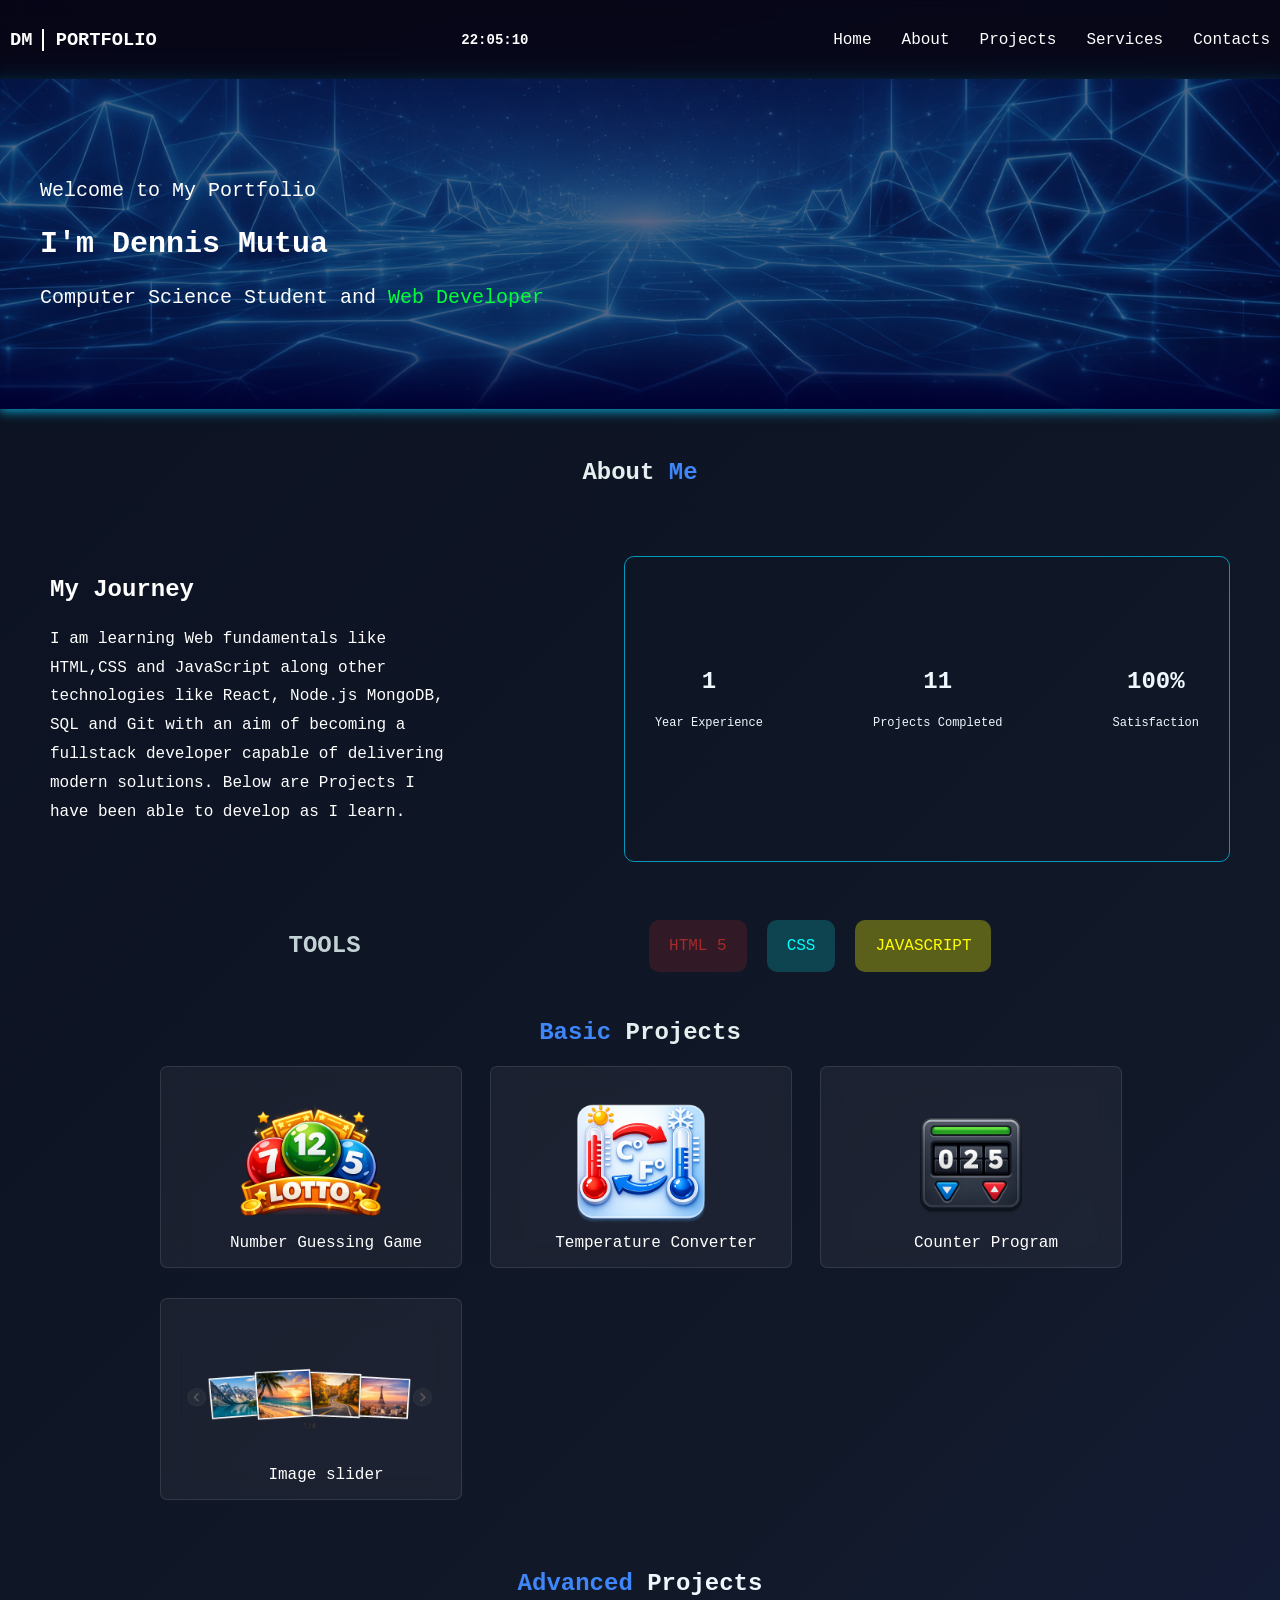
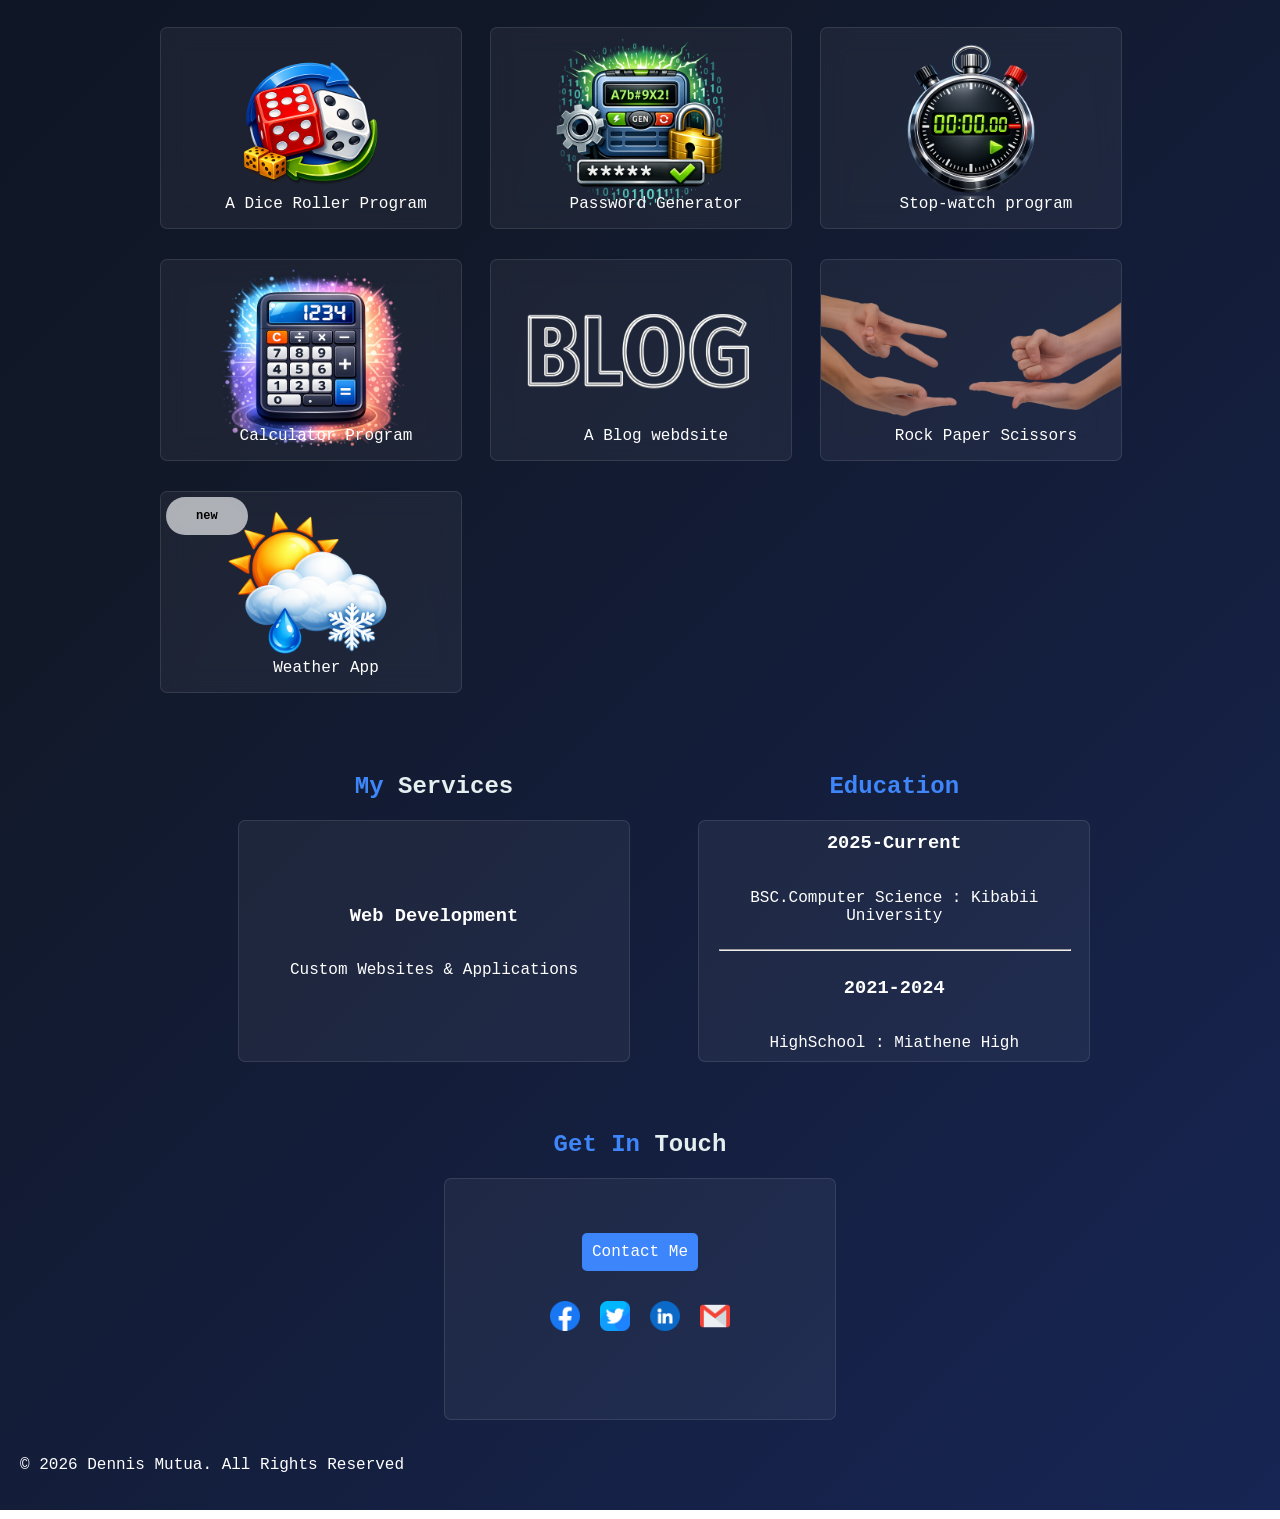
<file: index.html>
<!DOCTYPE html>
<html lang="en">
<head>
    <meta charset="UTF-8">
    <meta name="viewport" content="width=device-width, initial-scale=1.0">
    <title>Document</title>
    <link rel="stylesheet" href="index.css">
</head>
<body>
    <div id="loading-screen">
        <div class="spinner"></div>
        <h2 style="color:white">Getting the page ready for you</h2>
    </div>

    <!-----------------------------------Navbar------------------------------>
<div class="Body">
    <div id="navbar">  
          
        <h3><span>DM</span> PORTFOLIO</h3>
          <div class="clock-container">
        <div id="clock">00:00:00</div>
    </div>
    
            <ul class="links">
            <li><a href="#Hero-section">Home</a></li>
            <li><a href="#About">About</a></li>
            <li><a href="#Projects">Projects</a></li>
            <li><a href="#Services">Services</a></li>
            <li><a href="#Contacts">Contacts</a></li>
            
        </ul>
    

            <div class="Toggle">
                    <button id="menu-toggle">&#9776;</button>
            </div>
            
        
            
    </div>
 
     <aside id="side-bar">
        <nav>
            <li><a href="#Hero-section">Home</a></li>
            <li><a href="#About">About</a></li>
            <li><a href="#Projects">Projects</a></li>
            <li><a href="#Services">Services & Education</a></li>
            <li><a href="#Contacts">Contacts</a></li>
        </nav>
     </aside>
    
    <!-----------------------------------Hero------------------------------------>
     

     
    <section id="Hero-section">
        <div class="hero-background"></div>

        <div class="content">
        <p>Welcome to My Portfolio</p>
        <h2>I'm Dennis Mutua</h2>
        <p>Computer Science Student and  <span>Web Developer</span></p>
        </div>
    </section>

    <!----------------------------------About------------------------------------------->
<div class="Hero-wrapper">
    <section id="About">
        <h2><span>About</span> Me</h2>
        <div class="About-content">
        <div class="text">
        <h2>My Journey</h2>
        <p>I am learning Web fundamentals like HTML,CSS and JavaScript along
            other technologies like React, Node.js  MongoDB, SQL and Git with an aim
            of becoming a fullstack developer capable of delivering modern solutions.
            Below are Projects I have been able to develop as I 
            learn.

        </p>
        </div>
        
        
        <div class="Stats">
            <div class="stat">
                <h3>1</h3>
                <p>Year Experience</p>
            </div>
            <div class="stat">
                <h3>11</h3>
                <p>Projects Completed</p>
            </div>
            <div class="stat">
                <h3>100%</h3>
                <p>Satisfaction</p>
            </div>
            
        </div>
       
        </div>
        
         

    </section>
    <!--------------------------------------------------------TOOLS SECTION----------------------------------------->
    
        <div class="Tools">

            <h2 style="color:rgb(195, 210, 213)">TOOLS</h2>
         <div class="langs"style="color:white">
            <div class="html">
            <p>HTML 5</p>    
            </div>
            <div class="css">
                <p>CSS</p>
            </div>
            <div class="script">
                <P>JAVASCRIPT</P>
            </div>
            

        </div>
        </div>
        

    </div>
    <!-----------------------------------Projects----------------------------------------------->
    
    
    <section id="Projects">
        <h2>Basic <span>Projects</span></h2>
        <div class="Projects-container">
        <div class="card">
            <img src="ASSETS\Copilot_20260510_171337.png"width="100px" height="100px"loading="lazy" alt="game image">
    
                <a href="./GAME-PREVIEW">Number Guessing Game</a>
        </div>
        <div class="card">
            <img src="ASSETS\Copilot_20260510_172236.png"width="100px" height="100px"loading="lazy"alt="Temp-converter png">
            
                <a href="./TEMP-PREVIEW">Temperature Converter</a>
        </div>
        <div class="card">
            <img src="ASSETS\Copilot_20260510_171339.png"width="100px" height="100px"loading="lazy"alt="counter.png">
        
                <a href="./COUNTER-PREVIEW">Counter Program</a>
        </div>
         <div class="card">
            <img src="ASSETS\ChatGPT Image May 26, 2026, 08_41_27 PM.png"width="100px" height="100px"loading="lazy"alt="image-slider.png">
        
                <a href="./mage-slider">Image slider</a>
        </div>
        
        </div>
         </section>
         
         <section class="Advanced">
             <h2>Advanced <span>Projects</span></h2>
            <div class="A-Projects">
                <div class="card">
            <img src="ASSETS\Copilot_20260510_172232 (1).png"width="100px" height="100px"loading="lazy"alt="Dice-roller.png">
                <a href="./DICE-ROLLER">A Dice Roller Program</a>
        </div>
         <div class="card">
            <img src="ASSETS\Copilot_20260511_165239.png"width="100px" height="100px"loading="lazy"alt="Pass-gen.png">
                <a href="./PASSWORD-GENERATOR">Password Generator </a>
            
            </div>
             <div class="card">
            <img src="ASSETS\Copilot_20260519_172411.png"width="100px" height="100px"loading="lazy"alt="stop-watch.png">
                <a href="./STOP-WATCH">Stop-watch program </a>
                </div>

                  <div class="card">
                  <img src="ASSETS\Copilot_20260521_163116.png"width="100px" height="100px"loading="lazy"alt="calculator.png">
                <a href="./CALCULATOR">Calculator Program </a>
                </div>

                <div class="card">
                  <img src="ASSETS\Copilot_20260523_161156 (1).png"width="100px" height="100px"loading="lazy"alt="BlogPage.png">
                <a href="./BLOG-PAGES   ">A Blog webdsite</a>
                </div>
                
                <div class="card">
                  <img src="ASSETS\Copilot_20260525_160839.png"width="100px" height="100px"loading="lazy"alt="GameImage.png">
                <a href="./ROCK-PAPER-SCISSORS ">Rock Paper Scissors</a>
        
                </div>

                  
                <div class="card">
                  <img src="ASSETS\Copilot_20260530_165646.png"width="100px" height="100px"loading="lazy"alt="WeatherApp.png">
                <a href="./WEATHER ">Weather App</a>
                 <div class="badge">
                        <p>new</p>
                    </div>
                
                </div>
              


                 </div>
             
             
         </section>
        
   

    <!-----------------------------------Services--------------------------------------------------------->

    <section id="Services">
        
        <div class="service-container">
            <h2>My<span> Services</span></h2>
            <div class="S-card">
                <h3>Web Development</h3>
                <p>Custom Websites & Applications</p>
            </div>
        </div>

        <div class="Education-container">
            <h2>Education</h2>
            <div class="S-card">
                <h3>2025-Current</h3>
                <p>BSC.Computer Science : Kibabii University</p>
                <hr>
                <h3>2021-2024</h3>
                <p>HighSchool : Miathene High</p>
            
           
        </div>
        </div>
            
    </section>
    <section id="Contacts">
        <h2>Get In <span>Touch</span></h2>
         <div class="S-card">
                <a href="tel:+254112507193"class="contact">Contact Me</a>
                <div class="Socials">
                    <div>
                        <a href="https://facebook.com/Genial Kerl"><img src="ASSETS/facebook.png" width="30px"height="30px"alt="Facebook"></a>
                    </div>
                    <div>
                     <a href="#"><img src="ASSETS\twitter.png" width="30px"height="30px"alt="Twitter"></a>    
                    </div>
                    <div>
                    <a href="#"><img src="ASSETS\linkedin.png" width="30px"height="30px"alt="linkedIn"></a>    
                    </div>
                    <div>
                    <a href="mailto:dmk.kerl@gmail.com "target="_blank"rel="noopener norefferer"><img src="ASSETS\gmail.png" width="30px"height="30px"alt="Email"></a>    
                    </div>
                </div>
            </div>
    </section>
    
    <p class="Copyright">
        &copy; 2026 Dennis Mutua. All Rights Reserved
    </p>
    </div>
   
    <script src="index.js"></script>
    </body>
</html>
</file>
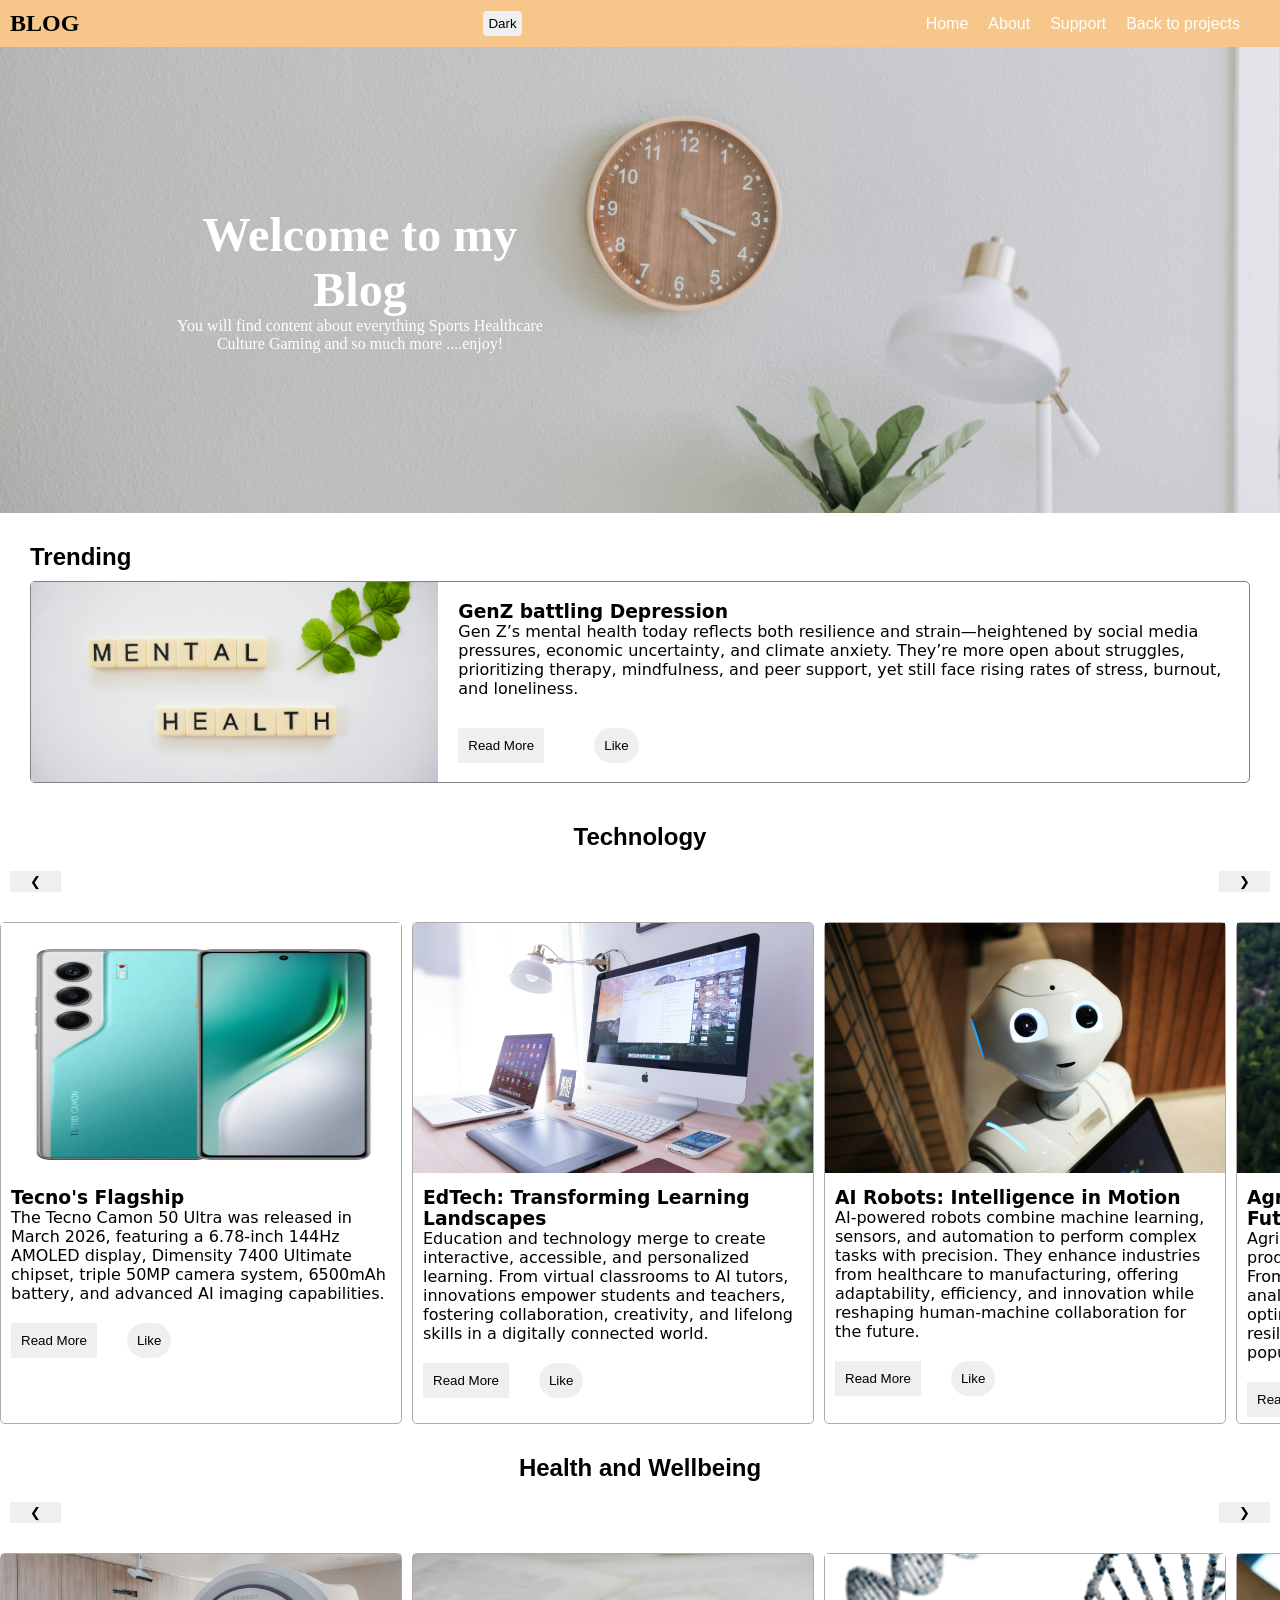
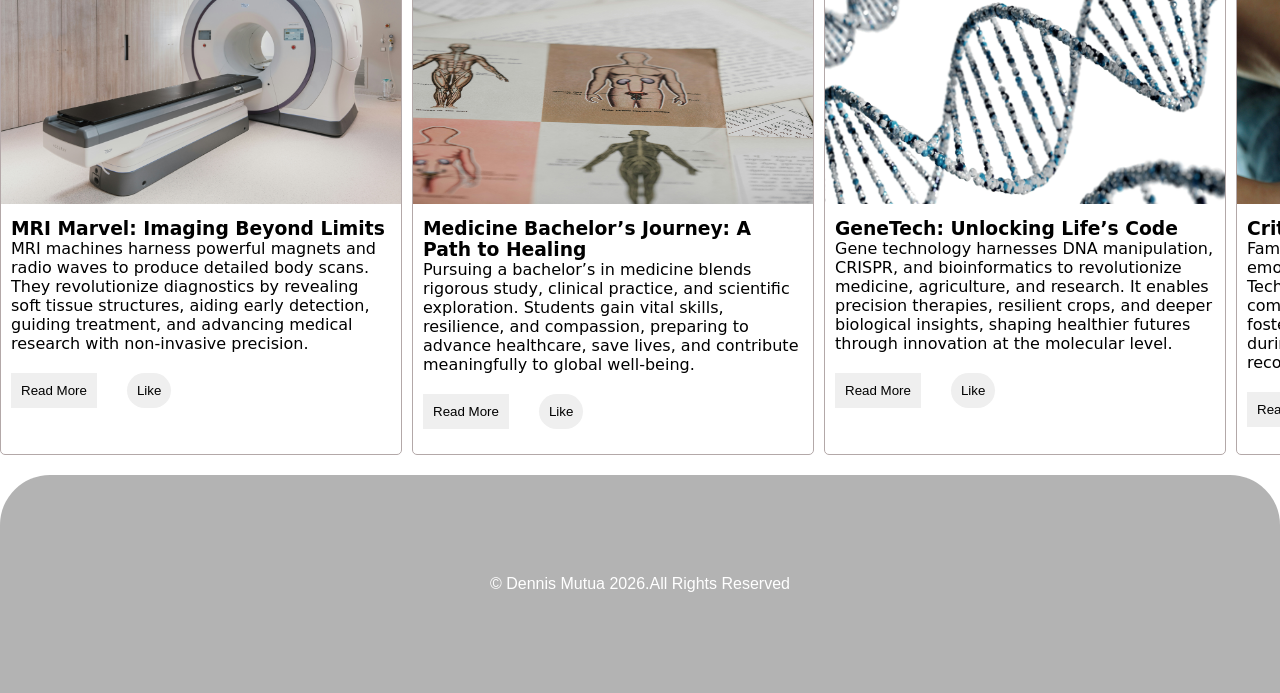
<file: BLOG-PAGES/index.html>
<!DOCTYPE html>
<html lang="en">
<head>
    <meta charset="UTF-8">
    <meta name="viewport" content="width=device-width, initial-scale=1.0">
    <title>Web-Blog</title>
    <link rel="stylesheet" href="index.css">
</head>
<body id="body">
    <div id="loadingPage">
        <div class="spinner"></div>
    </div>
<!----------------navbar------------------------------------------------->
<nav class="navbar">
    <h1>BL<span>O</span>G</h1>
    <button id="Toggle">Dark</button>
    <ul class="links">
     <a href="#Intro">Home</a>
    <a href="about.html">About</a>
    <a href="support.html">Support</a>
     <a href="..#Projects">Back to projects</a>
    </ul>
    
</nav>
<!--------------------------Intro---------------------------------->
<section id="Intro">
    <div class="Text">
        <h2>Welcome to my Blog</h2>
        <p>You will find content about everything
            Sports Healthcare Culture Gaming and so much more
            ....enjoy!
        </p>
    </div>
</section>
<!--------------------------------Main----------------------------------------->
<main class="main">
    <h2>Trending</h2>
    <div class="Trend">
        <img src="ASSETS\health.jpg"width="100px"height="100px">
        <div class="Trend-text">
            <h3>GenZ battling Depression</h3>
          <p> Gen Z’s mental health today reflects both resilience and strain—heightened by social media pressures, economic uncertainty, and climate anxiety. They’re more open about struggles, prioritizing therapy, mindfulness, and peer support, yet still face rising rates of stress, burnout, and loneliness.
</p>
        <div class="buttons">
            <button>Read More</button>
            <button class="like">Like</button>
        </div>
        </div>
       
    </div>
</main>

<!------------------------------main 2----------------------------------------------------->
<section class="main2">
<h2>Technology</h2>
<div class="tech-wrapper">
    <div class="arrows">
     <button class="arrow-left">&#10094;</button>
    <button class="arrow-right">&#10095;</button>
    </div>
    
<div class="Tech-trends">
    <div class="Tech-card">
        <img src="ASSETS\Screenshot 2026-05-23 022942.png">
        <div class="Card-text">
            <h3>Tecno's Flagship</h3>
         <p>The Tecno Camon 50 Ultra was released in March 2026,
          featuring a 6.78‑inch 144Hz AMOLED display, Dimensity 7400 Ultimate chipset, 
          triple 50MP camera system, 6500mAh battery, and advanced AI imaging capabilities.</p>
        </div>
        <div class="Buttons">
              <button>Read More</button>
            <button class="like2">Like</button>
        </div>
    </div>

    <div class="Tech-card">
        <img src="ASSETS\education (2).jpg">
        <div class="Card-text">
<h3>EdTech: Transforming Learning Landscapes  </h3>
<p>Education and technology merge to create interactive, accessible, and personalized learning. From virtual classrooms to AI tutors, innovations empower students and teachers, fostering collaboration, creativity, and lifelong skills in a digitally connected world.
</p>        
</div>
        <div class="Buttons">
              <button>Read More</button>
            <button class="like2">Like</button>
        </div>
    </div>

    <div class="Tech-card">
        <img src="ASSETS\tech.jpg">
        <div class="Card-text">
           <h3>AI Robots: Intelligence in Motion  </h3> 
           <p>AI‑powered robots combine machine learning, sensors, and automation to perform complex tasks with precision. They enhance industries from healthcare to manufacturing, offering adaptability, efficiency, and innovation while reshaping human‑machine collaboration for the future.
</p>
        </div>
        <div class="Buttons">
              <button>Read More</button>
            <button class="like2">Like</button>
        </div>
    </div>

    <div class="Tech-card">
        <img src="ASSETS\jason-mavrommatis-XYrjl3j7smo-unsplash.jpg">
        <div class="Card-text">
            <h3> AgriTech: Cultivating Smarter Futures  </h3>
            <p>Agriculture and technology converge to boost productivity, sustainability, and efficiency. From precision farming and drones to AI‑driven analytics, innovations empower farmers to optimize resources, reduce waste, and ensure resilient food systems for tomorrow’s growing population.
</p>
        </div>
        <div class="Buttons">
              <button>Read More</button>
            <button class="like2">Like</button>
        </div>
    </div>

    <div class="Tech-card">
        <img src="ASSETS\spacex-Ptd-iTdrCJM-unsplash.jpg">
        <div class="Card-text">
            <h3>SpaceX</h3>
            <p> SpaceX recently achieved a major milestone with its twelfth Starship flight test, deploying modified Starlink satellites equipped with cameras to capture stunning in‑space imagery of Starship itself—showcasing both engineering progress and advanced camera technology.
</p>
                   </div>
        <div class="Buttons">
              <button>Read More</button>
            <button class="like2">Like</button>
        </div>
    </div>

    <div class="Tech-card">
        <img src="ASSETS\norbert-braun-rbUmyKlVyZU-unsplash.jpg">
        <div class="Card-text">
            <h3>Sport Meets Lens Innovation</h3>
            <p>Sport and camera technology unite to capture every thrilling moment with precision. High‑speed lenses, motion tracking, and immersive angles enhance performance analysis, storytelling, and fan engagement, redefining how athletic achievements are experienced worldwide.</p>
        </div>
        <div class="Buttons">
              <button>Read More</button>
            <button class="like2">Like</button>
        </div>
    </div>

    <div class="Tech-card">
        <img src="ASSETS\tangerine-newt-FAUsTQ5Qj7M-unsplash.jpg">
        <div class="Card-text">
           <h3>Food Tech: Redefining What We Eat</h3> 
           <p>Food technology merges science and innovation to enhance nutrition, sustainability, and convenience. From plant‑based alternatives to smart packaging, it transforms production, preservation, and consumption, shaping healthier, eco‑friendly, and efficient food systems worldwide.
</p>
        </div>
        <div class="Buttons">
              <button>Read More</button>
            <button class="like2">Like</button>
        </div>
    </div>

    
    <div class="Tech-card">
        <img src="ASSETS\thisisengineering-rs7M_r4SpuI-unsplash.jpg">
        <div class="Card-text">
         <h3>Multimedia Tech: Powering Digital Experiences</h3>
            <p>Multimedia technology integrates audio, video, graphics, and interactive elements to create immersive experiences. It drives innovation in education, entertainment, and communication, enabling dynamic storytelling, seamless collaboration, and engaging content across diverse platforms and devices worldwide.</p>
        </div>
        <div class="Buttons">
              <button>Read More</button>
            <button class="like2">Like</button>
        </div>
    </div>


    
    <div class="Tech-card">
        <img src="ASSETS\samuel-hagger-LjaixrF1Y9Q-unsplash.jpg">
        <div class="Card-text">
            <h3>Elegance in Motion: Rolls‑Royce Ghost  </h3>
            <p>The Rolls‑Royce Ghost embodies timeless luxury with sleek design, handcrafted interiors, and whisper‑quiet performance. It blends modern technology with classic sophistication, offering unmatched comfort, prestige, and effortless driving refinement for discerning enthusiasts.
</p>
        </div>
        <div class="Buttons">
              <button>Read More</button>
            <button class="like2">Like</button>
        </div>
    </div>
</div>
 
</div>


<h2>Health and Wellbeing</h2>
<div class="tech-wrapper">
    <div class="arrows">
     <button class="arrow-left">&#10094;</button>
    <button class="arrow-right">&#10095;</button>
    </div>
    
<div class="Tech-trends">
    <div class="Tech-card">
        <img src="ASSETS\accuray-QTP8UKW_PgI-unsplash.jpg">
        <div class="Card-text">
            <h3>MRI Marvel: Imaging Beyond Limits</h3>
            <p>MRI machines harness powerful magnets and radio waves to produce detailed body scans. They revolutionize diagnostics by revealing soft tissue structures, aiding early detection, guiding treatment, and advancing medical research with non‑invasive precision.</p>
        </div>
        <div class="Buttons">
              <button>Read More</button>
            <button class="like2">Like</button>
        </div>
    </div>

    <div class="Tech-card">
        <img src="ASSETS\annie-spratt-biVuafyC8oI-unsplash.jpg">
        <div class="Card-text">
<h3>Medicine Bachelor’s Journey: A Path to Healing</h3>
<p>Pursuing a bachelor’s in medicine blends rigorous study, clinical practice, and scientific exploration. Students gain vital skills, resilience, and compassion, preparing to advance healthcare, save lives, and contribute meaningfully to global well‑being.
</p>
        </div>
        <div class="Buttons">
              <button>Read More</button>
            <button class="like2">Like</button>
        </div>
    </div>

    <div class="Tech-card">
        <img src="ASSETS\ashraful-islam-pRt3JVYlJho-unsplash.jpg">
        <div class="Card-text">
<h3>GeneTech: Unlocking Life’s Code</h3>
<p>Gene technology harnesses DNA manipulation, CRISPR, and bioinformatics to revolutionize medicine, agriculture, and research. It enables precision therapies, resilient crops, and deeper biological insights, shaping healthier futures through innovation at the molecular level.
</p>
        </div>
        <div class="Buttons">
              <button>Read More</button>
            <button class="like2">Like</button>
        </div>
    </div>

    <div class="Tech-card">
        <img src="ASSETS\national-cancer-institute-BxXgTQEw1M4-unsplash.jpg">
        <div class="Card-text">
            <h3>Critical Care: Families in Struggle</h3>
            <p>Families facing critical illness endure emotional, financial, and physical challenges. Technology, healthcare support, and compassion play vital roles in easing burdens, fostering resilience, and strengthening bonds during difficult journeys of treatment and recovery.
</p>
        </div>
        <div class="Buttons">
              <button>Read More</button>
            <button class="like2">Like</button>
        </div>
    </div>

    <div class="Tech-card">
        <img src="ASSETS\nhia-moua-F4cJtI7HCMw-unsplash.jpg">
        <div class="Card-text">
<h3>Anatomy Unveiled: Discoveries Within</h3>  
<p>Recent discoveries in human anatomy reveal hidden structures and intricate connections, deepening medical understanding. These insights enhance diagnostics, surgical precision, and education, advancing healthcare while showcasing the body’s remarkable complexity and evolutionary design.
</p>
        </div>
        <div class="Buttons">
              <button>Read More</button>
            <button class="like2">Like</button>
        </div>
    </div>

    <div class="Tech-card">
        <img src="ASSETS\markus-spiske-4yK8iDaWnm8-unsplash.jpg">
        <div class="Card-text">
            <h3>Healthy Living: Fueling Body and Mind</h3>  
            <p>A healthy diet emphasizes balanced nutrition, fresh fruits, vegetables, whole grains, and lean proteins. It supports energy, immunity, and longevity, reducing risks of chronic illness while promoting overall wellness and vitality.
</p>
        </div>
        <div class="Buttons">
              <button>Read More</button>
            <button class="like2">Like</button>
        </div>
    </div>

    <div class="Tech-card">
        <img src="ASSETS\piron-guillaume-U4FyCp3-KzY-unsplash.jpg">
        <div class="Card-text">
<h3>Surgical Breakthroughs: Milestones in Medicine</h3>  
<p>World‑famous surgical breakthroughs—from heart transplants to robotic‑assisted procedures—redefined healthcare. These innovations improved survival rates, enhanced precision, and transformed patient recovery, showcasing humanity’s relentless pursuit of healing through science, skill, and cutting‑edge technology.
</p>
        </div>
        <div class="Buttons">
              <button>Read More</button>
            <button class="like2">Like</button>
        </div>
    </div>

    
    <div class="Tech-card">
        <img src="ASSETS\martha-dominguez-de-gouveia-nMyM7fxpokE-unsplash.jpg">
        <div class="Card-text">
            <h3>Healthcare Horizons: Building Modern Systems</h3>  
            <p>Modern healthcare infrastructure integrates advanced hospitals, digital records, telemedicine, and AI diagnostics. It enhances patient care, accessibility, and efficiency, ensuring resilient systems that adapt to evolving medical needs and global health challenges.
</p>
        </div>
        <div class="Buttons">
              <button>Read More</button>
            <button class="like2">Like</button>
        </div>
    </div>


    
    <div class="Tech-card">
        <img src="ASSETS\fitness.jpg"width="100px" height="100px">
        <div class="Card-text">
<h3>Fit & Strong: Wellness in Motion</h3>  
<p>Fitness and body health thrive through regular exercise, balanced nutrition, and mindful habits. Together, they boost energy, strengthen immunity, and enhance longevity, empowering individuals to live vibrant, resilient, and fulfilling lives.
</p>
        </div>
        <div class="Buttons">
              <button>Read More</button>
            <button class="like2">Like</button>
        </div>
    </div>
</div>
 
</div>


</section>


<!-----------------------------footer----------------------->

<footer>
 <div class="copyright">
<p>&copy; Dennis Mutua 2026.All Rights Reserved</p>
    </div>
</footer>
<script src="index.js"></script>
</body>
</html>
</file>
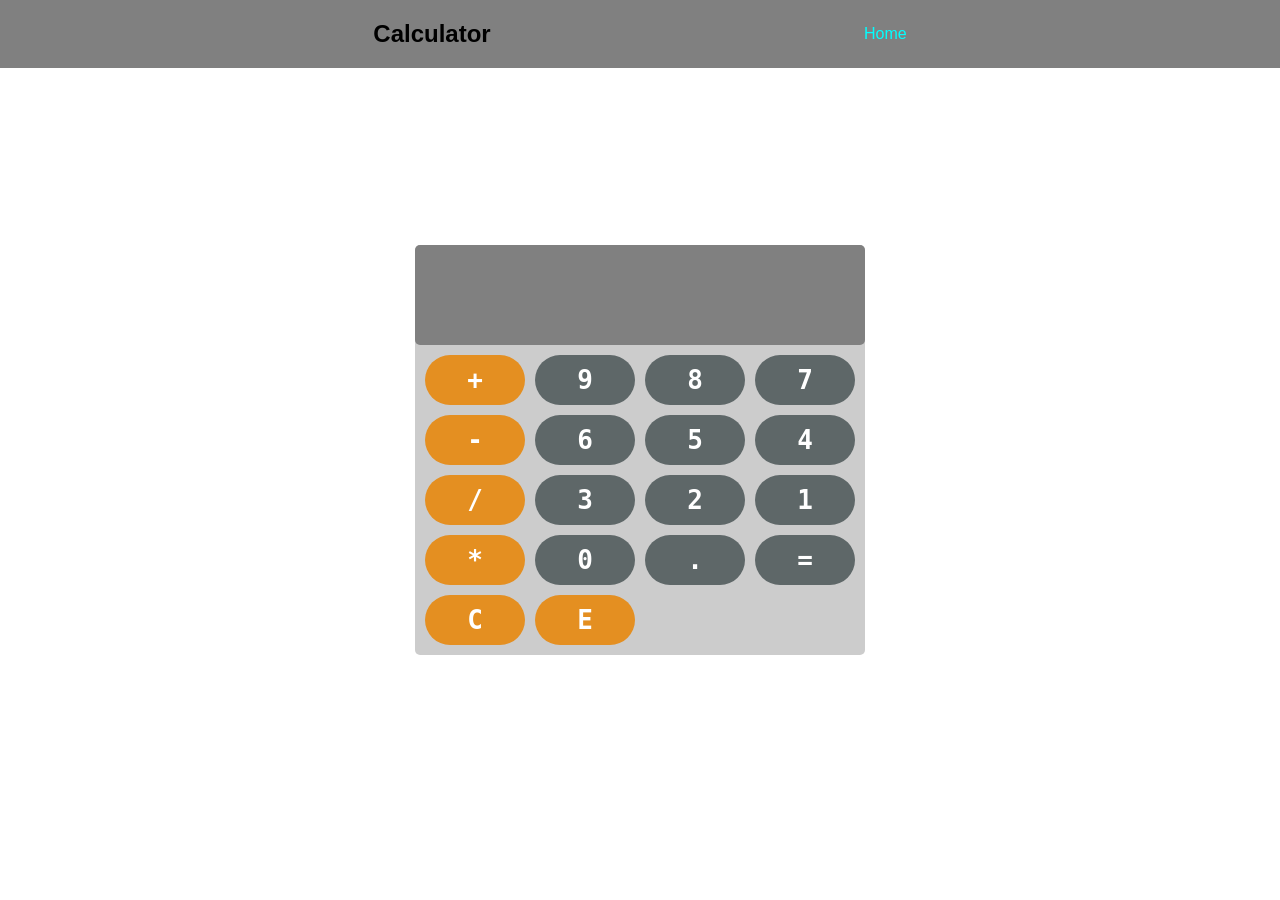
<file: CALCULATOR/index.html>
<!DOCTYPE html>
<html lang="en">
<head>
    <meta charset="UTF-8">
    <meta name="viewport" content="width=device-width, initial-scale=1.0">
    <title>Calculator programme</title>
    <link rel="stylesheet" href="index.css">
</head>
<body>
    <nav class="navbar">
        <h1>Calculator</h1>
        <a href="..#Projects">Home</a>
    </nav>
    <div class="container">
        <input id="display"readonly>
    <div class="keys">
        <button onclick="append('+')"class="operator">+</button>
        <button onclick="append('9')">9</button>
        <button onclick="append('8')">8</button>
        <button onclick="append('7')">7</button>
        <button onclick="append('-')"class="operator">-</button>
        <button onclick="append('6')">6</button>
        <button onclick="append('5')">5</button>
        <button onclick="append('4')">4</button>
        <button onclick="append('/')"class="operator">/</button>
        <button onclick="append('3')">3</button>
        <button onclick="append('2')">2</button>
        <button onclick="append('1')">1</button>
        <button onclick="append('*')"class="operator">*</button>
        <button onclick="append('0')">0</button>
        <button onclick="append('.')">.</button>
        <button onclick="calculate()">=</button>
        <button onclick="clearMe()"class=operator>C</button>
        <button onclick="Erase()"class=operator>E</button>
      
    
    </div>
    </div>
    <script src="index.js"></script>
</body>
</html>
</file>
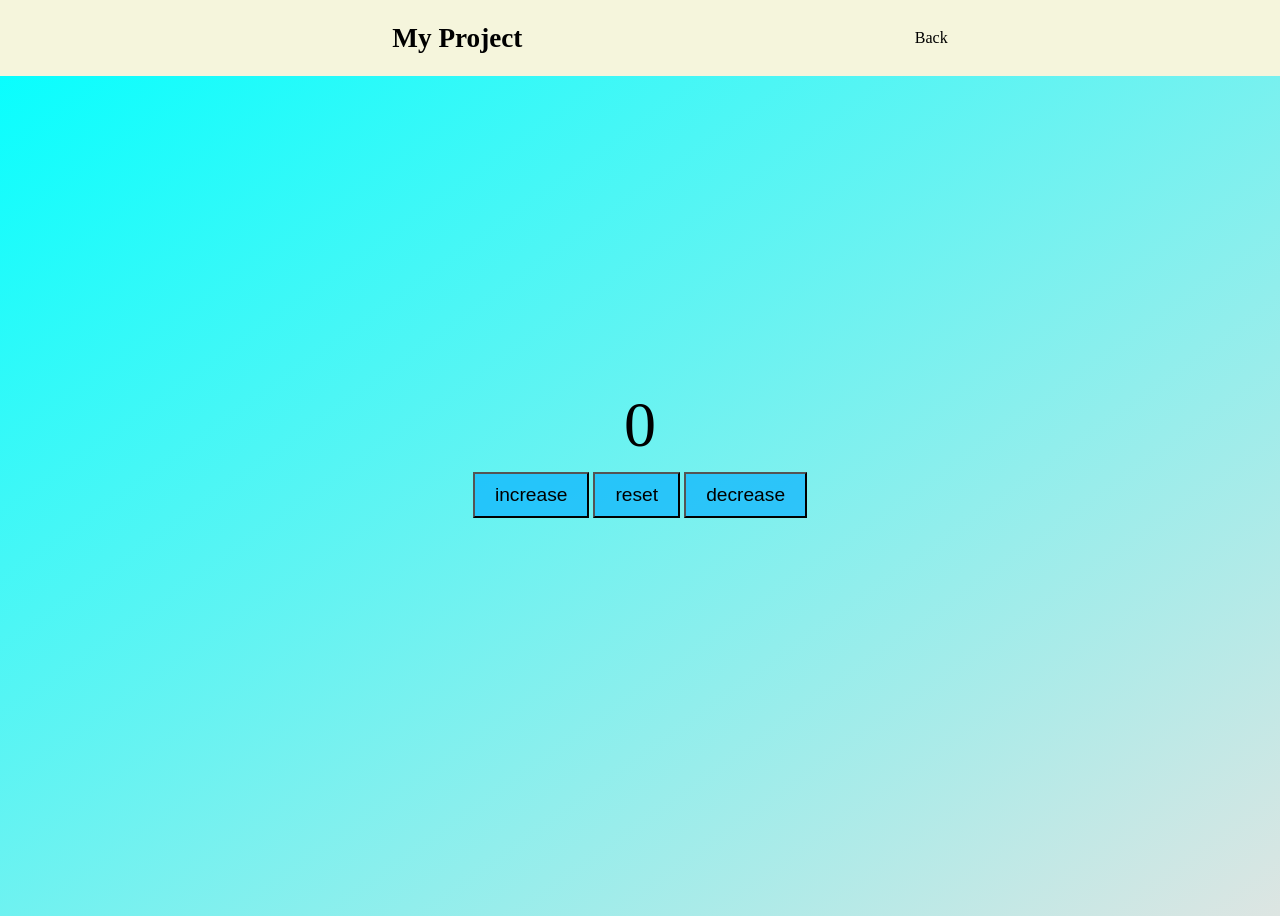
<file: COUNTER-PREVIEW/index.html>
<!DOCTYPE html>
<html lang="en">
<head>
  <meta charset="UTF-8">
  <meta name="viewport" content="width=device-width, initial-scale=1.0">
  <title>counter program</title>
  <link rel="stylesheet"href="style.css">
</head>
<header>

  <nav class="navbar">
  <h1 class="Title">My Project</h1>
  <ul class="links">
    <li><a href="../#Projects">Back</a></li>
  </ul>
  </nav>

</header>


<body class="body">
    
  <label id="counter" class="label">0</label>
  <div class="buttons">
    <button id="increasebtn" class="btn">increase</button>
     <button id="resetbtn" class="btn">reset</button>
      <button id="decreasebtn" class="btn">decrease</button>
  </div>
  <script src="index.js"></script>
</body>
</html>
</file>
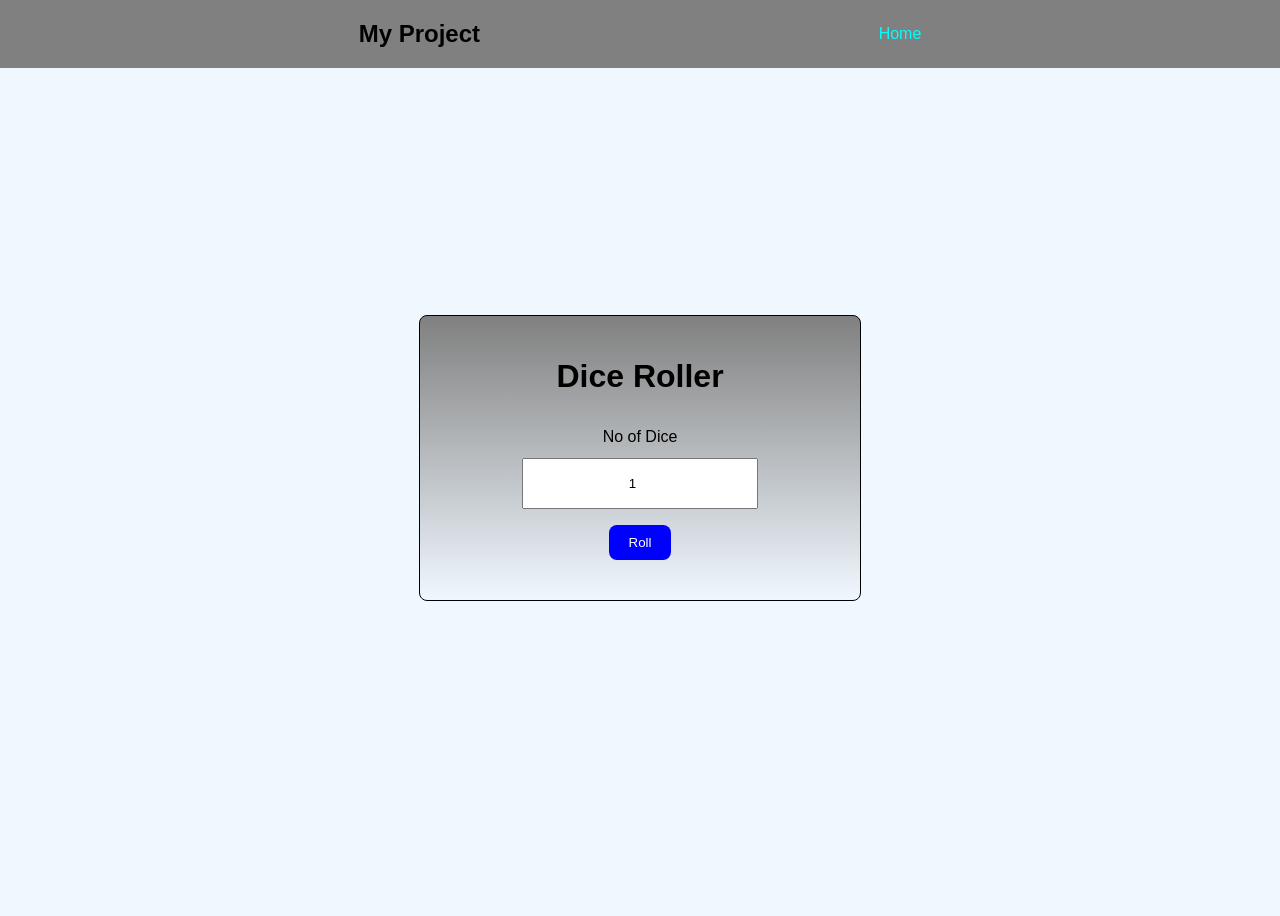
<file: DICE-ROLLER/index.html>
<!DOCTYPE html>
<html lang="en">
<head>
    <meta charset="UTF-8">
    <meta name="viewport" content="width=device-width, initial-scale=1.0">
    <title>Document</title>
    <link rel="stylesheet"href="index.css">
</head>
<body>
    <nav class="navbar">
        <h1>My Project</h1>
        <ul class="links">
            <li><a href="../#Projects">Home</a></li>
        </ul>
    </nav>
    <div id="container">
        <h1> Dice Roller</h1>
        <label>No of Dice</label>
        <input type="number"value="1"min="1" id="NumOfDice">
        <button onclick="DiceRoll()">Roll</button>
        <div id="DiceResult"></div>
        <div id="DiceImages"></div> 
    </div>



<script src="index.js"></script>
</body>
</html>
</file>
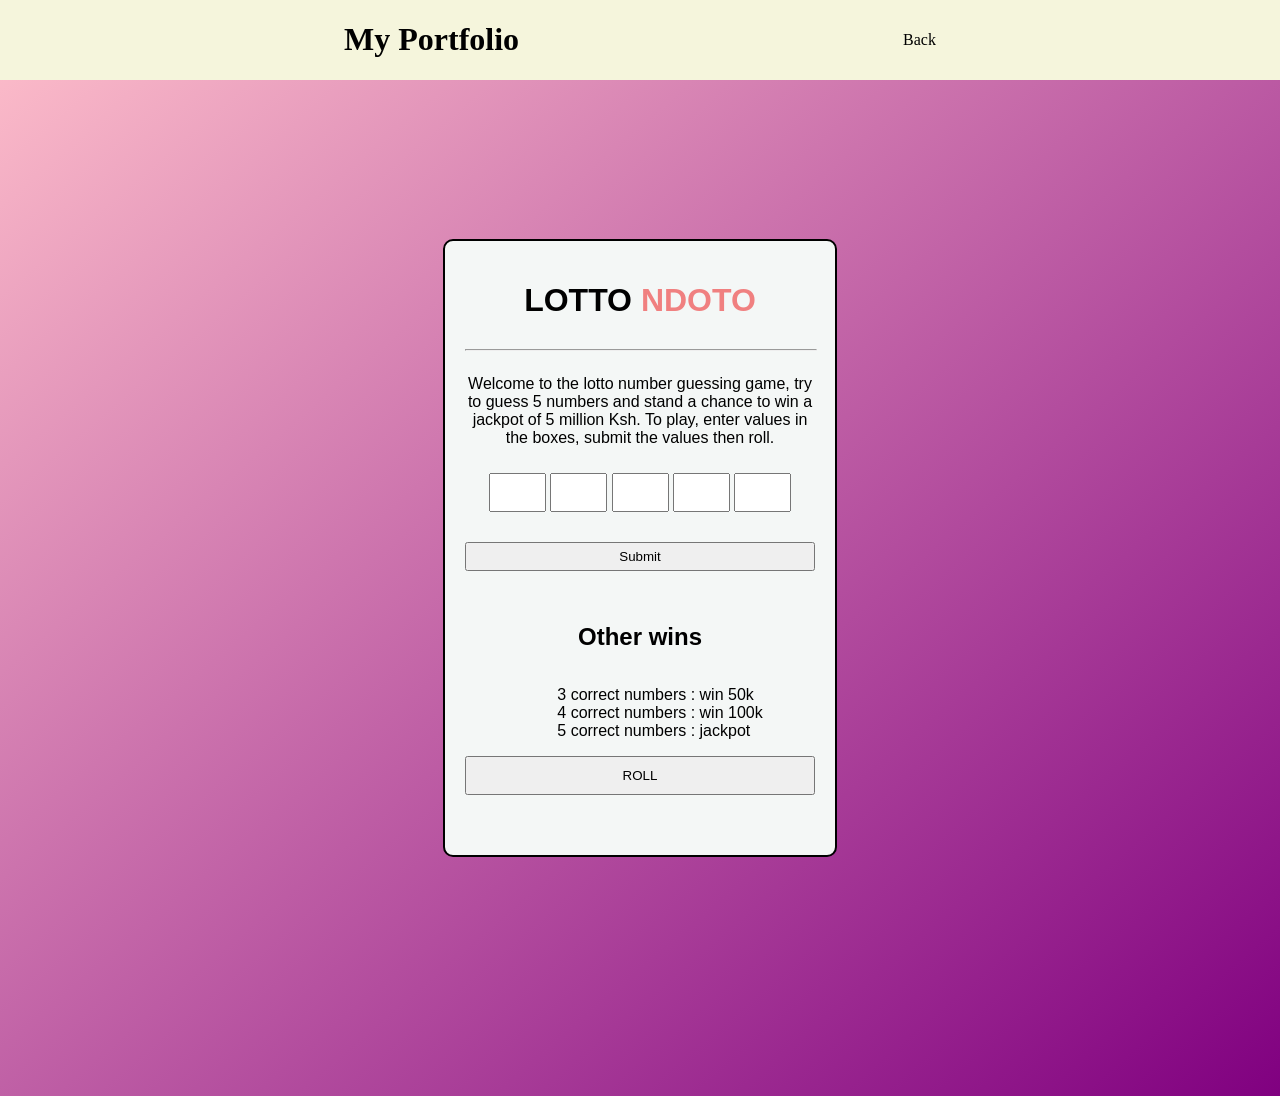
<file: GAME-PREVIEW/index.html>
<!DOCTYPE html>
<html lang="en">
<head>
    <meta charset="UTF-8">
    <meta name="viewport" content="width=device-width, initial-scale=1.0">
    <title>Document</title>
    <link rel="stylesheet"href="Guess.css">
</head>
 <div class="navbar">
        <h1>My Portfolio</h1>
        <ul class="links">
            <li><a href="../#Projects">Back</a></li>
        </ul>
    </div>
<body>
    
    
        <div class="container">
            <h1>LOTTO <span>NDOTO</span></h1>
            <hr>
            <p>Welcome to the lotto number guessing game, try to guess 5 numbers and stand
                a chance to win a jackpot of 5 million Ksh.
                To play, enter values in the boxes, submit the values then roll.
            </p>
        <div class="input">
            <input type="number"id="num1">
            <input type="number"id="num2">
            <input type="number"id="num3">
            <input type="number"id="num4">
            <input type="number"id="num5">

        </div>
        <button id="Submitbtn"class="submitbtn">Submit</button>
        <p id="display2"></p>
        <div class="wins">
            <h2>Other wins</h2>
            <ul>
                <li>3 correct numbers : win 50k</li>
                <li>4 correct numbers : win 100k</li>
                <li>5 correct numbers : jackpot</li>
            </ul>
        </div>
            
            <button id="ROll"class="button">ROLL</button>

            <h2 id="display"></h2>
         </div>
<script src="Guess.js"></script>
</body>
</html>
</file>
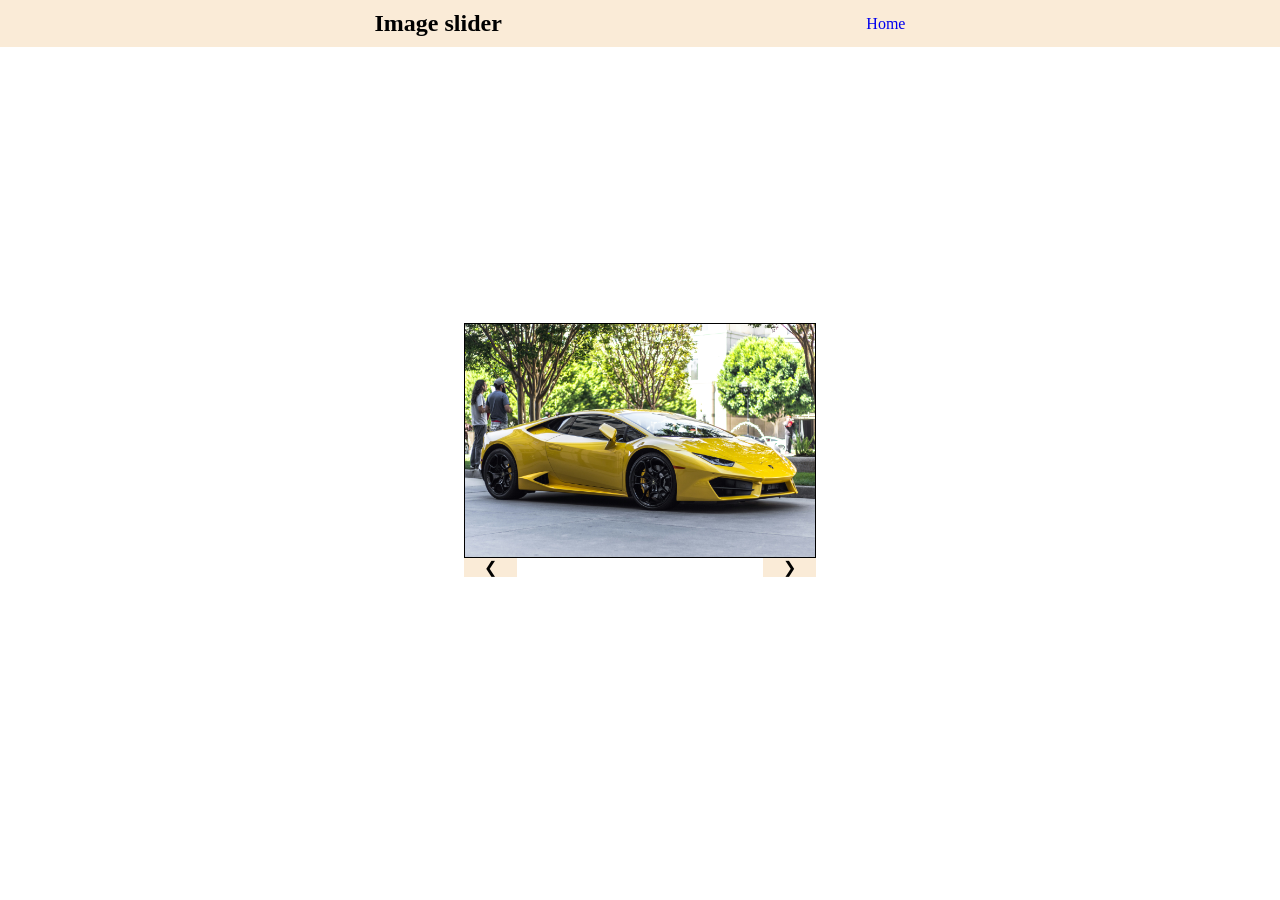
<file: mage-slider/index.html>
<!DOCTYPE html>
<html lang="en">
<head>
    <meta charset="UTF-8">
    <meta name="viewport" content="width=device-width, initial-scale=1.0">
    <title>Image-slider</title>
    <link rel="stylesheet" href="index.css">
</head>
<body>
    <nav  class="navbar">
        <h1>Image slider</h1>
        <div class="link">
            <a href="..#Projects">Home</a>
        </div>
    </nav>
<div class="wrapper">
       
    <div class="container">
     
            <img src="ASSETS\dhiva-krishna-X16zXcbxU4U-unsplash.jpg">
            <img src="ASSETS\joey-banks-YApiWyp0lqo-unsplash.jpg">
            <img src="ASSETS\olav-tvedt-6lSBynPRaAQ-unsplash.jpg">
            <img src="ASSETS\sven-d-a4S6KUuLeoM-unsplash.jpg">
    </div>
      <div class="btns">
        
            <div id="right">&#10094</div>
            <h2 id="number"></h2>
             <div id="left">&#10095</div>
    </div>
    </div>
<script src="index.js"></script>
</body>
</html>
</file>
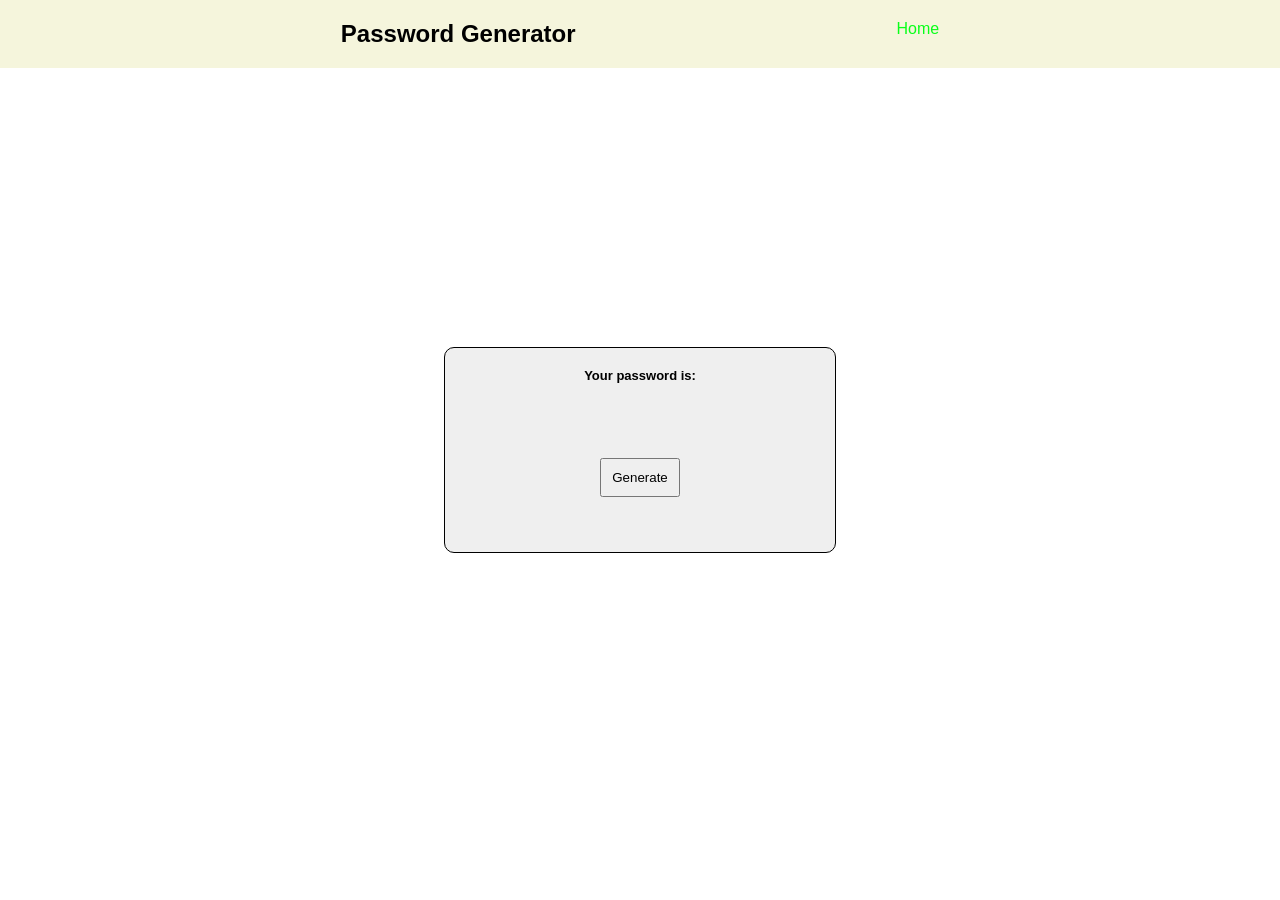
<file: PASSWORD-GENERATOR/index.html>
<!DOCTYPE html>
<html lang="en">
<head>
    <meta charset="UTF-8">
    <meta name="viewport" content="width=device-width, initial-scale=1.0">
    <title>Document</title>
    <link rel="stylesheet"href="index.css">
</head>

<body>
    <nav class="navbar">
    <h2>Password Generator</h2>
    <div class="link">
        <a href="../#Projects">Home</a>
    </div>
</nav>
<div class="container">
    <h1>Your password is:</h1>
    <div id="password"></div>
    <button id="generatebtn">Generate</button>
</div>

<script src="index.js"></script>
</body>
</html>
</file>
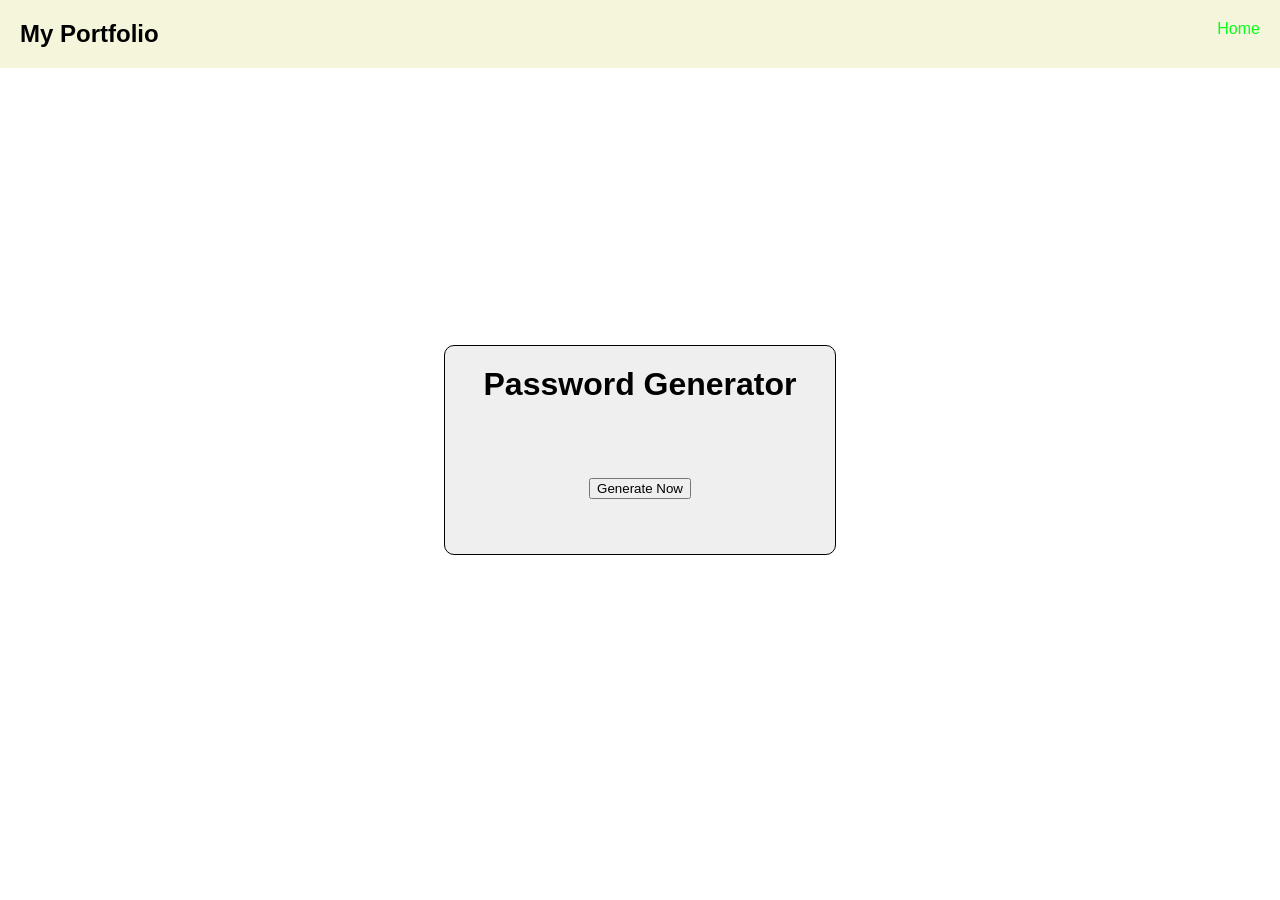
<file: PasswordGenerator/index.html>
<!DOCTYPE html>
<html lang="en">
<head>
    <meta charset="UTF-8">
    <meta name="viewport" content="width=device-width, initial-scale=1.0">
    <title>Document</title>
    <link rel="stylesheet"href="index.css">
</head>

<body>
    <nav class="navbar">
    <h1>My Portfolio</h1>
    <div class="link">
        <a href="../#Projects">Home</a>
    </div>
</nav>
<div class="container">
    <h1>Password Generator</h1>
    <div class="password"id="password"></div>
    <button id="generatebtn">Generate Now</button>
</div>

<script src="index.js"></script>
</body>
</html>
</file>
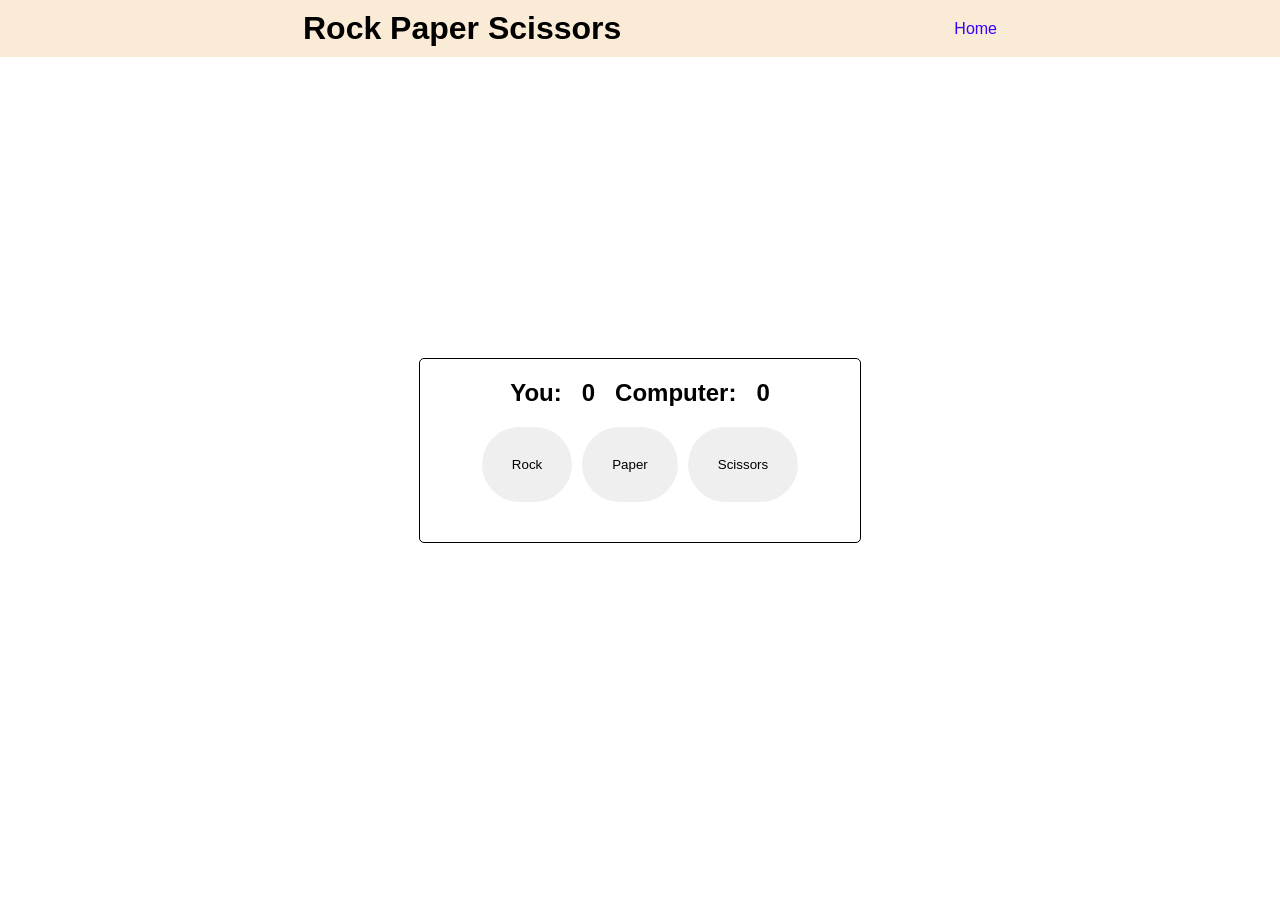
<file: ROCK-PAPER-SCISSORS/index.html>
<!DOCTYPE html>
<html lang="en">
<head>
    <meta charset="UTF-8">
    <meta name="viewport" content="width=device-width, initial-scale=1.0">
    <title>Rock paper Scissors</title>
    <link rel="stylesheet" href="index.css">
</head>
<body>
    <div class="navbar">
        <h1>Rock Paper Scissors</h1>
        <ul class="link">
            <a href="..#Projects">Home</a>
        </ul>
    </div>


    <div class="container">
        <div class="content">
            <div id="image"></div>
            
            <div class="results">
                <label>You:</label>
                <h2 id="myscore">0</h2>
                <label>Computer:</label>
                <h2 id="computerscore">0</h2>
            </div>
            <div class="buttons">
                <button id="Rock"alt="Rock">Rock</button>
                <button id="Paper"alt="Paper">Paper</button>
                <button id="Scissors"alt="Scissors">Scissors</button>
            </div>
    
        </div>
    </div>
    <script src="index.js"></script>
</body>
</html>
</file>
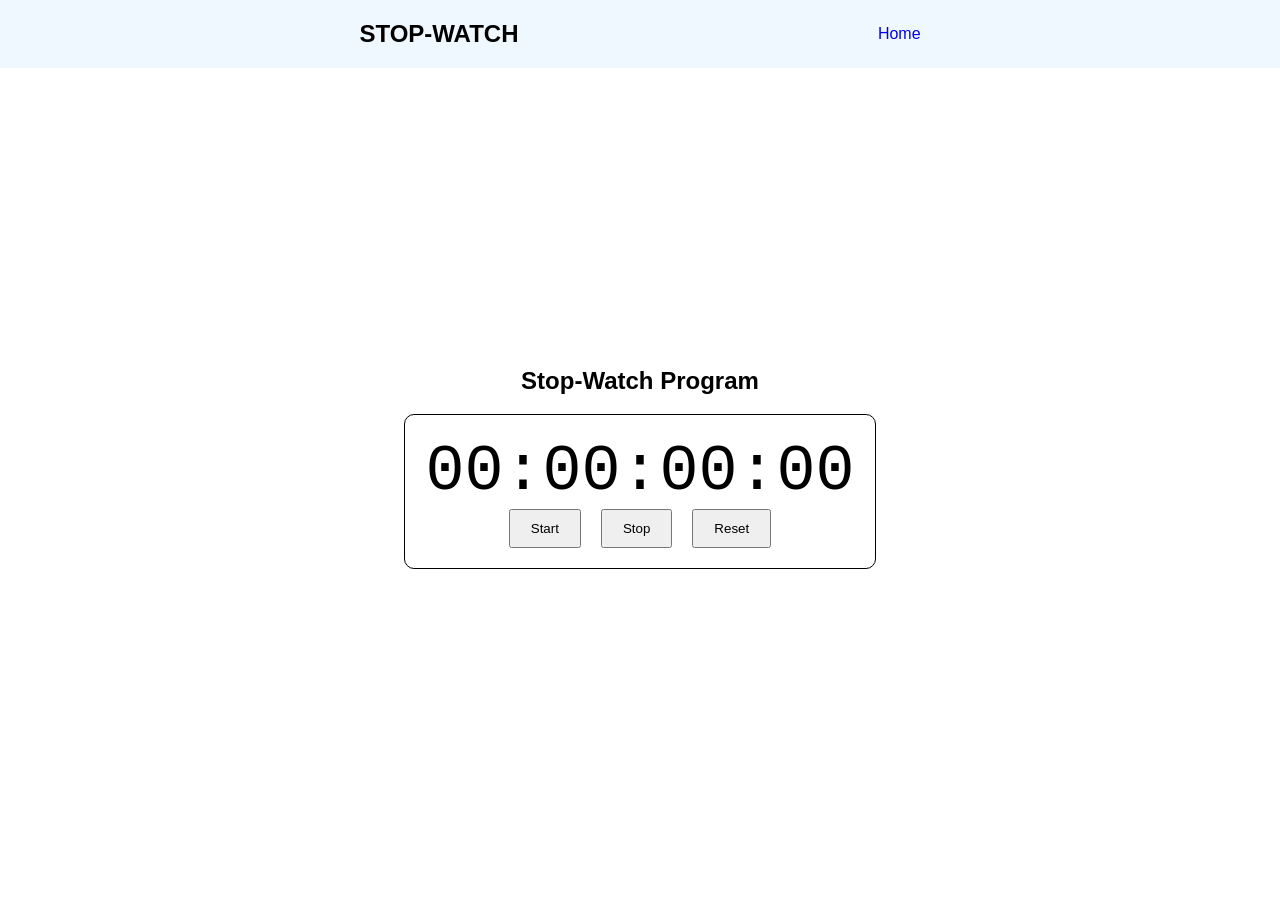
<file: STOP-WATCH/index.html>
<!DOCTYPE html>
<html lang="en">
<head>
    <meta charset="UTF-8">
    <meta name="viewport" content="width=device-width, initial-scale=1.0">
    <title>Document</title>
    <link rel="stylesheet"href="timer.css">
</head>
<body>
    <nav class="navbar">
        <h1>STOP-WATCH</h1>
        <div>
            <a href="../#Projects">Home</a>
        </div>
        
    </nav>
    <h2>Stop-Watch Program</h2>
    <div class="timer-container">
        <div id="display">
            00:00:00:00
        </div>
        <div class="controls">
            <button onclick="start()">Start</button>
            <button onclick="stop()">Stop</button>
            <button onclick="Reset()">Reset</button>
        </div>
    </div>
    <script src="timer.js"></script>
</body>
</html>
</file>
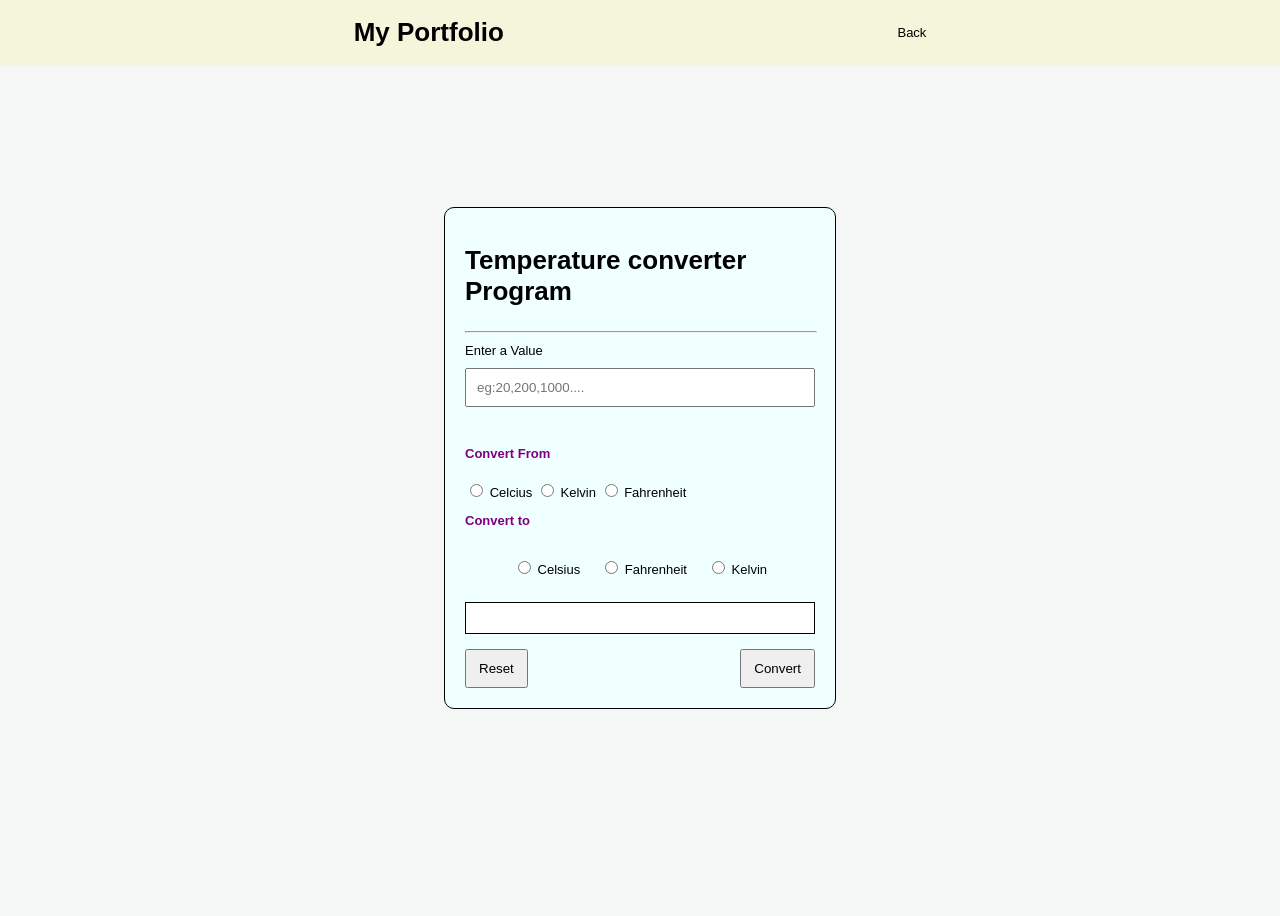
<file: TEMP-PREVIEW/index.html>
<!DOCTYPE html>
<html lang="en">
<head>
    <meta charset="UTF-8">
    <meta name="viewport" content="width=device-width, initial-scale=1.0">
    <title>Document</title>
    <link rel="stylesheet"href="temp.css">
    <style>
        .p{
            color:purple;
            font-weight: bold;
        }
    </style>
</head>
<body>
    <div class="navbar">
        <h1>My Portfolio</h1>
        <ul class="links">
            <li><a href="../#Projects">Back</a></li>
        </ul>
    </div>
    <div class="Container">
        <h1>Temperature converter Program</h1>
        <hr>
        <label>Enter a Value</label>
        <input type="number"id="userInput"placeholder="eg:20,200,1000....">
        <p id="display2"class="display2"></p>
        <p class="p">Convert From</p>
        <div>
            <input type="radio" id="FromCelsius"name="From">
            <label for="FromCelsius">Celcius</label>
            <input type="radio"id="FromKelvin"name="From">
            <label for="FromKelvin">Kelvin</label>
            <input type="radio"id="FromFahrenheit"name="From">
            <label for="FromFahrenheit">Fahrenheit</label>
        </div>
        <div>

        </div>
        <p class="p">Convert to</p>
        <div class="radios">
            <div>
                <input type="radio" id="Degrees"name="unit">
                <label for="Degrees">Celsius</label>
            </div>
            <div>
                <input type="radio"id="Fahrenheit"name="unit">
                <label for="Fahrenheit">Fahrenheit</label>
            </div>
            <div>
                     <input type="radio"id="Kelvin"name="unit">
                     <label for="Kelvin">Kelvin</label>
            </div>
       

        </div>
        
        <h3 id="display"class="mydisplay"></h3>
        <div class="buttons">
            <button id="reset"class="btn">Reset</button>
            <button id="convert"class="btn">Convert</button>
        </div>
        

    </div>
    <script src="temp.js"></script>
</body>
</html>
</file>
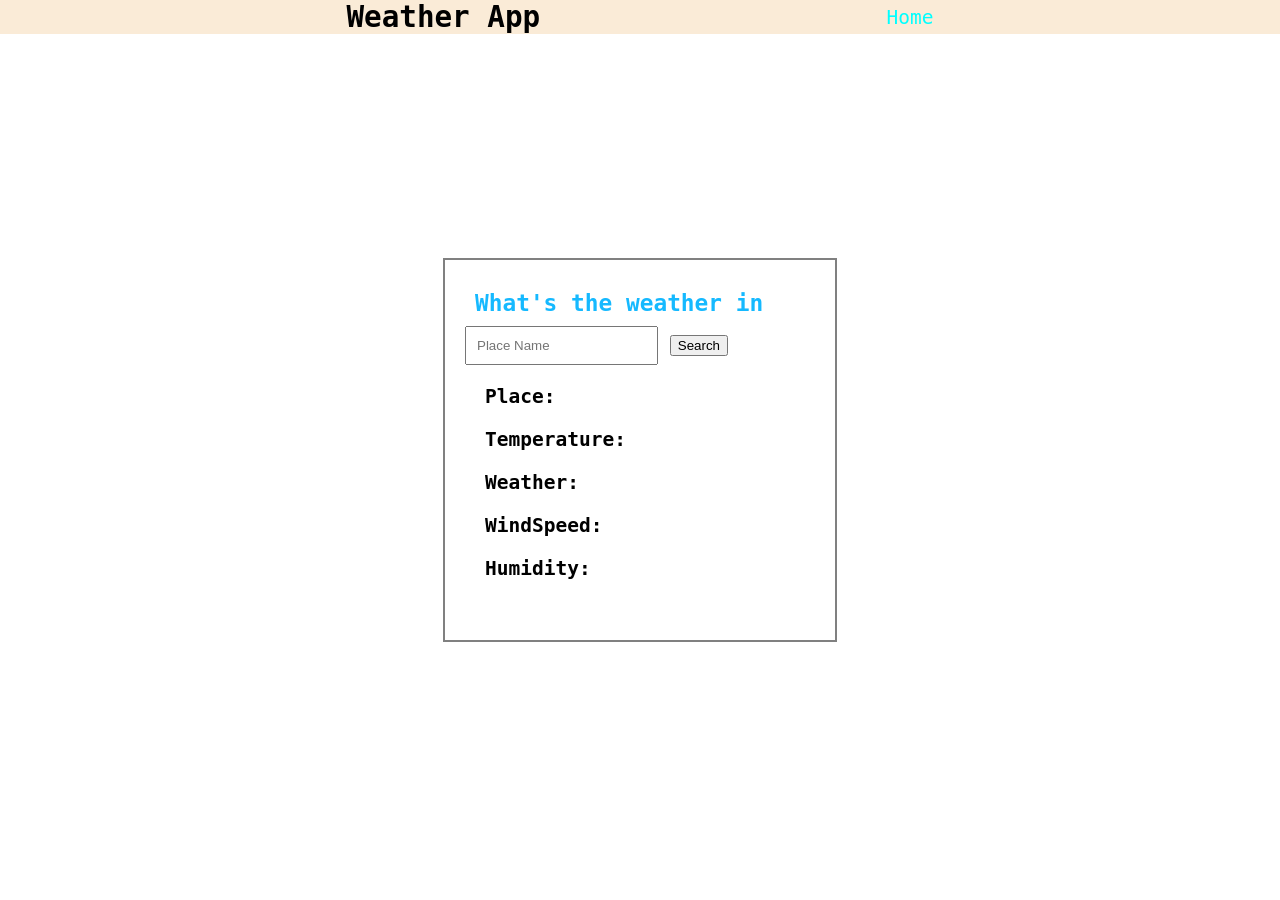
<file: WEATHER/index.html>
<!DOCTYPE html>
<html lang="en">
<head>
    <meta charset="UTF-8">
    <meta name="viewport" content="width=device-width, initial-scale=1.0">
    <title>Weather App</title>
    <link rel="stylesheet" href="index.css">
</head>
<body>
<nav class="navbar">
    <h1>Weather App</h1>
    <div class="link">
        <a href="../#Projects">Home</a>
    </div>
</nav>
<div class="container">
    <h3 style="color:rgb(21, 185, 255);padding:10px">What's the weather in</h3>
    <div class="search">
        <input id="input"type="Text"placeholder="Place Name">
        <button id="searchbtn">Search</button>
    </div>
    <div class="results">
        <div>
        <label>Place:</label>
        <div id="cityName"></div>
        </div>

            <div>
            <label>Temperature:</label>
            <div id="Temperature"></div>
            </div>

            <div>
                 <label>Weather:</label>
                <div id="Weather"></div>
            </div>
            <div>
                <label>WindSpeed:</label>
                <div id="wind"></div>
            </div>
       
       <div> <label>Humidity:</label>
        <div id="Humidity"></div>
    </div>
        <div id="error"></div>
    </div>
</div>

<script src="index.js"></script>
</body>
</html>
</file>
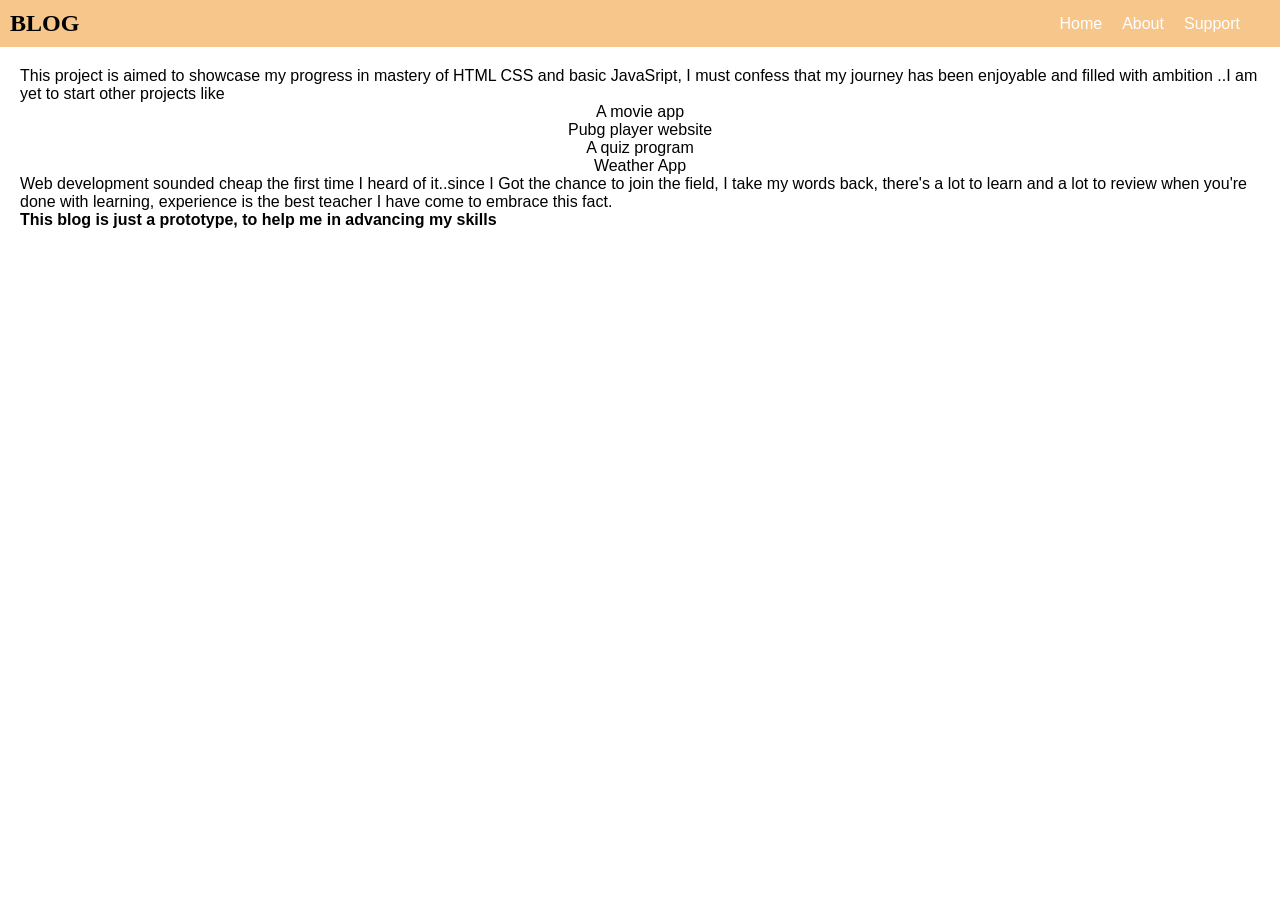
<file: BLOG-PAGES/about.html>
<!DOCTYPE html>
<html lang="en">
<head>
    <meta charset="UTF-8">
    <meta name="viewport" content="width=device-width, initial-scale=1.0">
    <title>About this project</title>
    <link rel="stylesheet" href="index.css">
</head>
<nav class="navbar">
    <h1>BLOG</h1>

    <ul class="links">
     <a href="../#Intro">Home</a>
    <a href="#">About</a>
    <a href="support.html">Support</a>
    </ul>
    
</nav>
<div class="about">
    <p>This project is aimed to showcase my progress in mastery of HTML CSS and basic
        JavaSript, I must confess that my journey has been enjoyable and filled with ambition
        ..I am yet to start other projects like</p>
        <ul>
            <li>A movie app</li>
            <li>Pubg player website</li>
            <li>A quiz program</li>
            <li>Weather App</li>
        </ul>
        <p>Web development sounded cheap the first time I heard of it..since I Got
            the chance to join the field,  I take my words back, there's a lot to learn
            and a lot to review when you're done with learning, experience is the best teacher 
            I have come to embrace this fact. </p>
            <B>This blog is just a prototype, to help me in advancing my skills</B>
        </p>
    </p>
</div>
<body>
    
</body>
</html>
</file>
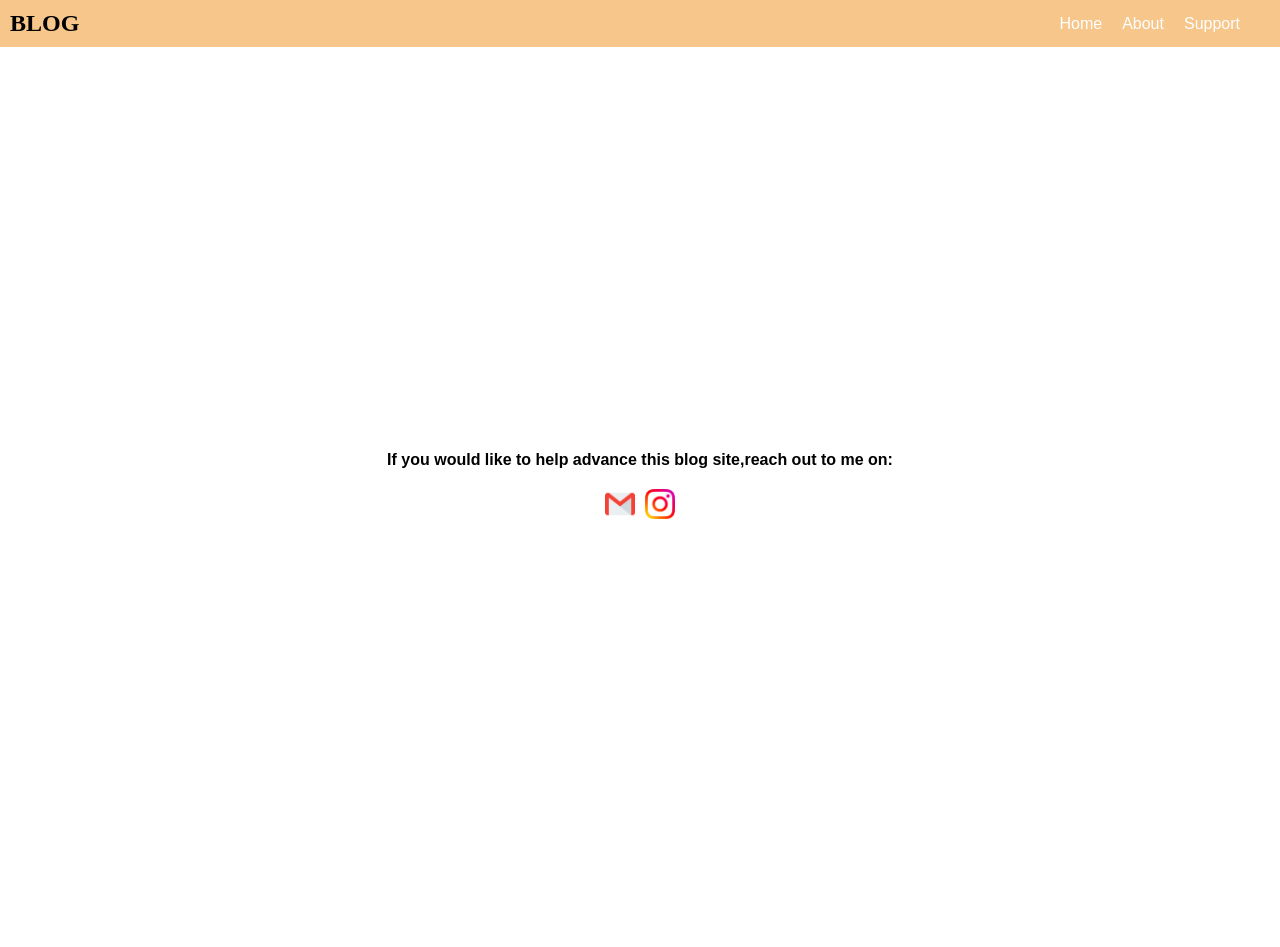
<file: BLOG-PAGES/support.html>
<!DOCTYPE html>
<html lang="en">
<head>
    <meta charset="UTF-8">
    <meta name="viewport" content="width=device-width, initial-scale=1.0">
    <title>Support</title>
    <link rel="stylesheet" href="index.css">
</head>


<body>
 <nav class="navbar">
    <h1>BLOG</h1>

    <ul class="links">
     <a href="index.html">Home</a>
    <a href="about.html">About</a>
    <a href="support.html">Support</a>
   
    </ul>
    
</nav>
<div class="support">
    <p><b>If you would like to help advance this blog site,reach out to me
    on:
</b></p>
    <a href="mailto:dmk.kerl@gmail.com"rel="noopener noreferer"target="_blank">
        <div class="icons">
        <img src="ASSETS\gmail.png" width="30px"height="30px"></a>
    <a href="https://www.instagram.com/kerl.genial?igsh=MWwwdHpnYmxraG4ycQ==" target="_blank"rel="noopener noreferer">
        <img src="ASSETS\instagram.png"width="30px"heigh="30px">
        </div>
    </a>
</div>

</body>
</html>
</file>
<file: index.css>
#loading-screen{
    background:linear-gradient(
        to bottom right,
        blue,
        aqua
    );
    position:fixed;
    top:0;
    left:0;
    width:100%;
    height:100vh;
    display:flex;
    flex-direction:column;
    justify-content:center;
    align-items:center;
    z-index:10000;
    transition:opacity 0.5s ease, visibility 0.5s ease;
}
.spinner{
    border:6px solid white;
    width:60px;
    height:60px;
    border-radius:50%;
    border-top:6px solid aqua;
    animation: spin 1s linear infinite;
}
@keyframes spin{
    0%{
        transform:rotate(0deg);
    }
    100%{
        transform:rotate(360deg);
    }
}
.hidden{
    opacity:0;
    visibility: hidden;
}


html{
    scroll-behavior:smooth;
}
body{
    margin:0;
background: linear-gradient(
    135deg,
    #0B1120,
    #111827,
    #172554
);
    font-family: monospace;
    font-size:large;


}
#navbar{
    display:flex;
    width:100%;
    box-sizing: border-box;
    justify-content:space-between;
    align-items:center;
    flex-wrap:wrap;
    padding:10px;
    position:sticky;
    top:0;
    z-index:1000;
    background: rgba(5,2,20,0.7);
    backdrop-filter: blur(10px);
    color:white;
}
#navbar span{
    border-right:2px solid white;
    padding-right:10px;
}
.clock-container{
    padding:10px;
    font-family:monospace;
    font-size:14px;
    font-weight:bold;
}
.links{
    display:flex;
    gap:30px;
    align-items:center;
    list-style:none;
    flex-wrap:wrap;
    padding:0px;
    margin:0px;
}
.links a{
    color:white;
    text-decoration:none;
    transition:color 0.5s;
}
.links a:hover{
    color:rgb(16, 197, 197);
}
#Hero-section{
    position:relative;
    padding:80px 40px;
}
.hero-background{
    position:absolute;
    top:0;
    left:0;
    width:100%;
    height:100%;
    background:linear-gradient(to bottom,rgba(0,0,50,0.6) 80%, rgba(0,0,50,1)100%), 
    url('ASSETS/Copilot_20260521_175159.png');
    background-size:cover;
    background-position:center;
    background-repeat:no-repeat;
    backdrop-filter:blur(12px);
    opacity:0;
    border-radius:0;
    z-index:0;
    animation:fadein 2s ease forwards;
    box-shadow:0px 0px 12px 1px rgb(8, 192, 238);
}
@keyframes fadein{
    to{opacity:1;}
}

.content{
    position:relative;
    z-index:1;
    color:white;
    font-size:20px;
}
.content span{
    color:rgba(3, 255, 58, 0.992);
}
.content button{
    padding:8px;
    background-color:transparent;
    border:1px solid black;
}
.Hero-wrapper
{
    margin-top:50px;
}
#About{
    text-align:center;
    color:rgba(62, 135, 251, 0.992);

}
.text{
    flex-wrap:wrap;
    display:block;
    text-align:left;
    margin-bottom:20px;
}
.text p{
    width:100%;
    max-width:400px;
}

.About-content{

    line-height: 180%;
    display:flex;
    justify-content:space-between;
    color:rgb(16, 11, 11);
    text-align:center;
    padding:50px;
    color:white;
}
.Stats{
    border:1px solid rgba(3, 180, 220, 0.822);
    padding:10px;
    border-radius:10px;
    display:flex;
    gap:70px;
    justify-content:center;
    align-items:center;
    flex-wrap:wrap;
}
.stat{
     border:none;
     padding:20px;
     color:aliceblue;
     font-size:small;
}

.stat h3{
    font-size:2em;
    margin:0;
    
}
#About span{
    color:rgb(229, 239, 239);
}

.Tools{
    font-family:monospace;
    display:flex;
    justify-content:space-evenly;
    align-items:center;
}
.html{
    color:brown;
    padding:1px 20px;
    border-radius: 10px;
    background:rgba(165, 42, 42, 0.224);
}
.css{
    color:aqua;
    padding:1px 20px;
    border-radius: 10px;
    background:rgba(3, 248, 248, 0.197);
}
.script{
    color:yellow;
      padding:1px 20px;
    border-radius: 10px;
    background:rgba(255, 255, 0, 0.31);
}  
.langs{
    display:flex;
    gap:20px;
}
#Projects{
    padding-bottom:50px;
    padding-top:20px;
    color:rgba(62, 135, 251, 0.992);
}
#Projects h2{
    text-align:center;
}

#Projects span{
    color:rgb(229, 239, 239);
}
#Projects a{
    text-align:center;
}
.Advanced-Projects span{
    color:white;
}
.Projects-container{
    display:grid;
    grid-template-columns:repeat(3, minmax(200px ,300px));
    gap:30px;
    justify-content:center;
}

.card{
    width:100%;
    max-width:300px;
    height:200px;
    overflow:hidden;
    position:relative;
    transition:transform 0.5s;
    background: rgba(255,255,255,0.05);
    backdrop-filter: blur(12px);
    border: 1px solid rgba(255,255,255,0.1);
    border-radius:7px;

}
.badge{
    position:absolute;
    top:5px;
    left:5px;
    background:rgba(255, 255, 255, 0.63);
    backdrop-filter:blur(12px);
    font-weight:bold;
    border-radius:20px;
    padding:0px 30px;
    font-size:12px;
    color:black;
}
.card:hover{
    transform:translateY(-7px);
    border-color:aquamarine;
    
}
.card img{
    width:100%;
    height:100%;
    object-fit:contain;
}
.card a{
    position:absolute;
    bottom:0;
    left:0;
    width:100%;
    padding:15px;
    color:white;
    text-decoration: none;
}
.card a:hover{
    color:rgb(0, 194, 228);
}
.Advanced{
    text-align:center;
    color:rgba(62, 135, 251, 0.992);
    display:flex;
    justify-content:center;
    align-items:center;
    flex-direction:column;
    
}
.Advanced span{
    color:aliceblue;
}
.A-Projects{
    display:grid;
    grid-template-columns:repeat(3,minmax(200px,300px));
    gap:30px;
    overflow:hidden;
    padding:10px;

}

#Services{
    padding:50px;
    text-align:center;
    color:rgba(62, 135, 251, 0.992);
    display:flex;
    justify-content:center;
    gap:20px;
    align-items:center;

}
.service-container{
    display:flex;
    justify-content:center;
    flex-wrap:wrap;

}
.Education-container{
    display:flex;
    justify-content:center;
    flex-wrap:wrap;
    flex-direction:column;

}
.Education-container hr{
    width:100%;
    color:grey;
}
.S-card{
    width:100%;
    max-width:350px;
    height:200px;
    display:flex;
    align-items:center;
    flex-direction:column;
    justify-content:center;
    border-radius:7px;
    padding:20px;
    transition:transform 0.5s;
    background-color: rgba(255,255,255,0.05);
    color:white;
    border:1px  solid rgba(255,255,255,0.1);
}
.S-card:hover{
    transform:translateY(-7px);
    border-color:rgb(11, 206, 93);
}
.contact{
    padding:10px;
    border-radius:5px;
    background:rgba(62, 135, 251, 0.992);
    border:none;
    text-decoration:none;
    color:white;
}
.S-card button:hover{
    background:rgb(17, 253, 249);
}
.Socials{
    display:flex;
    padding:10px;
    flex-wrap:wrap;
    margin:20px;
    gap:20px;

}
.Socials a{
    text-decoration:none;    
}

.Copyright{
    text-align:left;
    color:white;
    padding:20px;
}
#Services span{
    color:rgb(229, 239, 239);
}
#Contacts{
    display:flex;
    flex-direction:column;
    justify-content:center;
    align-items:center;
    color:rgba(62, 135, 251, 0.992);
}
#Contacts span{
      color:rgb(229, 239, 239);
}

#side-bar{
    display:none;
}

.Toggle{

    display:none;
}

@media(max-width:768px){

#loading-screen{
    background:linear-gradient(
        to bottom right,
        blue,
        aqua
    );
    position:fixed;
    top:0;
    left:0;
    width:100%;
    height:100vh;
    display:flex;
    justify-content:center;
    align-items:center;
    z-index:10000;
    transition:opacity 0.5s ease, visibility 0.5s ease;
}
.spinner{
    border:6px solid white;
    width:60px;
    height:60px;
    border-radius:50%;
    border-top:6px solid aqua;
    animation: spin 1s linear infinite;
}
@keyframes spin{
    0%{
        transform:rotate(0deg);
    }
    100%{
        transform:rotate(360deg);
    }
}
.hidden{
    opacity:0;
    visibility: hidden;
}
#side-bar nav{
    display:flex;
    flex-direction: column;
    gap:20px;
}
#side-bar{
    
    display:flex;
    transform:translateX(-200px);
    transition:transform 0.4s ease;
    align-items:center;
    justify-content:center;
    height:350px;
    border:1px solid rgb(141, 141, 152);
    width:115px;
    padding:10px;
    position:fixed;
    z-index:2000;
    top:calc( 50%-485px);
    border-radius:7px;
    backdrop-filter: blur(20px);
    overflow:hidden;
}
#side-bar nav{
    list-style:none;
}
#side-bar nav a{
    color:rgb(178, 246, 6);
    text-decoration: none;
    
}



    body{
        font-size:small;
        margin:0;
        
    }
    #navbar{
        width:100%;
        flex-direction:column;
        text-align:center;

    }

    .Toggle{
        display:flex;
    align-self:flex-start;
    }
    .links{
        display:none;
    }

    #Hero-section{

        text-align:left;
    }
    .content{
        font-size:small;
    }


    .About-content{
        padding:0px 20px;
        display:flex;
        flex-direction:column;
        justify-content:center;
        align-items:center;
        
    }

    .Hero-wrapper{
        display:flex;
        flex-direction:column;  
        justify-content:center;
        align-items: center; 
        border-color:rgba(3, 48, 210, 0.706);
    }
    #Tools-wrapper{
        display:flex;
        width:250px;
    
    }
    .Tools{
        display:flex;
        flex-direction:column;
    }
    .Projects-container{
        display:flex;
        flex-direction:column;
        justify-content:center;
        align-items:center;
    }
    
    .A-Projects{
        display:flex;
        flex-direction:column;
    }
  .S-card{
    max-width:250px;
  }

    .Stats{
        display:flex;
        flex-direction:column;
        align-items:center;
        justify-content:center;
        border:none;
        border:1px solid rgba(255,255,255,0.1);
        width:300px;
        height:400px;

    }

    .stat{
        padding:0;
        border-right:none;
        padding-right:0;
        background:none;
    }

    
    #Projects{
        padding:30px 20px;
    }

    #Services{
        padding:30px 20px;
        display:flex;
        flex-direction:column;
        
    }
    .card{
        max-width:280px;
    }

    .card a{
        width: 100%;
        display:flex;

    }

}
.Body{
    display:block;
}
</file>
<file: BLOG-PAGES/index.css>
*{
    margin:0;
    padding:0;

}
body{
    min-height:100vh;
}
#loadingPage{
    background:linear-gradient(
        to bottom right,
        hsla(33, 96%, 37%, 0.773),
        rgb(198, 181, 181)
    );
    position:fixed;
    top:0;
    left:0;
    display:flex;
    justify-content:center;
    align-items: center;
    width:100%;
    height:100vh;
    z-index:100000;
    transition: visibility 0.5s ease , opacity 0.5s ease;
}
.spinner{
    border:5px solid white;
    width:70px;
    height:70px;
    border-radius:50%;
    border-top:lightpink;
    animation:spin 1s linear infinite;
}
.hidden{
    opacity:0;
    visibility:hidden;
}
@keyframes spin{
    0%{
        transform:rotate(0deg);
    }
    100%{
        transform:rotate(360deg);
    }
}
#Toggle{
    padding:5px;
    border:none;
    border-radius: 4px;
}
.navbar{
    display:flex;
    align-items:center;
    justify-content:space-between;
    background-color:hsla(33, 86%, 51%, 50%);
    padding:10px;
    position:sticky;
    top:0px;
    z-index:1000;
}
.links{
    display:flex;
    font-family:sans-serif;
    gap:20px;
    margin-right:30px;
}
.links a{
    text-decoration:none;
    color:hsl(0, 0%, 100%);
}
#Intro{
    position:relative;
    background:url('ASSETS/interior-zoom.jpg');
    background-size:cover;
    background-position:center;
    background-repeat: no-repeat;
    padding:150px;
    height:100%;
    width:100%;
    box-sizing:border-box;
    display:flex;
    justify-content:left;
    align-items:left;

}
.Text{
    color:white;
    text-align:center;
    max-width:400px;
    font-family:cursive;
    padding:10px;

}
.Text h2{
    font-size:3em;
}
.Trend{
    border:2px solid grey;
    display:flex;
    gap:20px;
    align-items:center;
    height:200px;
    border:1px solid grey;
    border-radius:5px;
    font-family:system-ui, -apple-system, BlinkMacSystemFont, 'Segoe UI', Roboto, Oxygen, Ubuntu, Cantarell, 'Open Sans', 'Helvetica Neue', sans-serif
}
.Trend img{
    width:100%;
    height:100%;
    object-fit:cover;
}
.main{
    padding:30px;
}
.main h2{
    font-family:'Segoe UI', Tahoma, Geneva, Verdana, sans-serif;
    margin-bottom:10px;
}
.buttons{
    display:flex;
    justify-content:left;
    gap:50px;
    margin-top:30px;
}
.buttons button{
    padding:10px;
    border:none;

}
.buttons button:active{
        background-color:hsl(208, 100%, 97%);
}
.like{
    border-radius:50px;
}
.Tech-trends{
    padding:20px;
    display:flex;
    gap:10px;
    overflow-x:auto;
    scroll-snap-type:x mandatory;
}
.main2 h2{
    padding:10px;
    text-align:center;
    font-family:helvetica;
}
.Tech-card{
    border:1px solid hsl(0, 7%, 68%);
    width:400px;
    height:500px;
    flex:0 0 auto;
    border-radius:5px;
    scroll-snap-align:start;
  
}
.Tech-card img{
    width:100%;
    height:50%;
}
.Card-text{
    padding:10px;
    font-family:system-ui, -apple-system, BlinkMacSystemFont, 'Segoe UI', Roboto, Oxygen, Ubuntu, Cantarell, 'Open Sans', 'Helvetica Neue', sans-serif
}
.Buttons{
    display:flex;
    justify-content:left;
    padding:10px;
    gap:30px;
}
.Buttons button{
    padding:10px;
    border:none;
}
.Buttons button:active{
    background-color:hsl(208, 100%, 97%);
}
.like2{
    border-radius:50px;
}
.Tech-trends::-webkit-scrollbar{
    display:none;
}
.arrows{
    display:flex;
    justify-content:space-between;

}
.arrows button{
    padding:3px 20px;
    margin:10px;
    border:none;
}
.arrows button:hover{
    background-color:hsla(180, 100%, 50%, 0.375);
}
.arrows button:active{
    background-color:hsla(0, 0%, 100%, 0.9);
}
footer{
    background:hsl(0, 0%, 70%);
    padding:100px;
    border-radius:50px 50px  0px 0px;
    
    
}
.about{
    display:flex;
    flex-direction:column;
    padding:20px;
justify-content:center;
font-family:'Segoe UI', Tahoma, Geneva, Verdana, sans-serif
}
.support{
    min-height:100vh;
    display:flex;
    flex-direction:column;
    justify-content:center;
    font-family:'Segoe UI', Tahoma, Geneva, Verdana, sans-serif;
    align-items:center;
    box-sizing:border-box;
}
ul{
    text-align:center;
    list-style:none;
}
.copyright{
    color:white;
    font-size:medium;
    text-align:center;
    font-family:helvetica;
}
.icons{
    display:flex;
    gap:10px;
    padding:20px;
}
@media(max-width:768px){
    .navbar{
        display:flex;
        justify-content:center;
        flex-direction:column;
        gap:20px;

    }
    .navbar span{
        color:white;
    }
    .navbar h1{
        font-family:cursive;
    }
    body{
        background:none;
        font-size:small;
    }
    .Text{
        display:flex;
        justify-content:left;
        flex-direction:column;
        align-items:left;
    }
    .main{
        padding:10px;
        display:flex;
        justify-content:center;
        flex-direction:column;
        align-items:center;
    }
    .Trend{
        width:300px;
        height:100%;
        display:flex;
        flex-direction:column;
        justify-content:space-between;
    }
    .Trend img{
        width:100%;
        object-fit:cover;
    }
    .Trend-text{
        padding:10px;
    }
    .buttons button{
        padding:10px 5px;
        font-size:10px;
    }
    .Tech-card{
        height:100%;
        width:200px;
    }
    .Tech-card img{
        height:200px;

    }
    .support p{
        width:300px;
        text-align:center;
    }
    footer{
        border-radius:0px;
        background-color:hsla(0, 0%, 50%, 0.638);
        padding:30px;
    }
}
</file>
<file: CALCULATOR/index.css>
body{
    display:flex;
    justify-content:center;
    align-items:center;
    min-height:100vh;
    margin:0;
    
}
.navbar{
    background-color:grey;
    position:absolute;
    top:0;
    left:0;
    width:100%;
    display:flex;
    align-items:center;
    justify-content:space-evenly;
    font-family:helvetica;
    
}
.navbar a{
    color:aqua;
    text-decoration:none;
}
.container{
    background-color:hsl(0, 0%, 80%);;
    max-width:450px;
    border-radius:5px;    
}
#display{
    width:100%;
    height:100px;
    background-color:grey;
    overflow:hidden;
    font-size:2rem;
    border:none;
    box-sizing:border-box;
    border-radius:5px;
    color:white;
    text-align:left;
}
.operator{
    background-color: hsl(34, 78%, 51%);
}
.operator:hover{
    background-color: hsl(34, 78%, 70%);
}
.operator:active{
    background-color: hsl(34, 78%, 90%);
}
.keys{
    display:grid;
    grid-template-columns: repeat(4,1fr);
    gap:10px;
    padding:10px;
    
}
button{
    width:100px;
    height:50px;
    border-radius:50px;
    font-size:2em;
    font-weight:bold;
    background-color: hsl(191, 5%, 39%);
    color:white;
    border:none;
    font-family:monospace;
}
button:hover{
    cursor:pointer;
    background-color:hsl(191, 5%, 43%);
}
button:active{
    background-color: hsl(191, 5%, 60%);
}
@media(max-width:768px){
    body{
        display:flex;
        justify-content:center;
        align-items:center;
    }
    .container{
        width:250px;
        height:450px;
        margin:0;
    }
    .keys{
        display:grid;
        grid-template-columns:repeat(4,1fr);
    }
    button{
        width:100%;
        height:100%;
        padding:10px;

    }
    .navbar{
        font-size:small;
    }


}
</file>
<file: COUNTER-PREVIEW/style.css>
.body{
    background:linear-gradient(to bottom right,aqua,rgb(221, 229, 226));
    height:100vh;
    display:flex;
    flex-direction:column;
    justify-content:center;
    
    
}

.label{
    text-align:center;
    font-size:4.0em;
    display:block;
}
.buttons{
    text-align:center;
    padding:10px 20px;
}
.btn{
    padding:10px 20px;
    font-size:1.2em;
    background-color:rgba(0, 174, 255, 0.646);
    transition:background-color 0.5s;
    cursor:pointer;
}
.btn:hover{
    background-color:rgb(0, 42, 255);
}
.navbar{
    display:flex;
    justify-content:space-evenly;
    background-color:beige;
    padding:0px 40px;
    align-items:center;
    position:fixed;
    width:100%;
    top:0;
    left:0;
    z-index:1000;

}
.Title{
    font-size:1.7em;
    font-weight:bold;
    color:black;
}
.links{
   list-style:none;
   display:flex;
}
.links a{
    text-decoration:none;
    color:black;
    margin-right:20px;
}
.links a:hover{
    color:aquamarine;
}
@media(max-width:768px){
    .buttons{
        font-size:small;
        
    }
    .btn{
        border:none;
        border-radius:8px;
        margin-top:10px;
    }
}
</file>
<file: DICE-ROLLER/index.css>
body{
    display:flex;
    min-height:100vh;
    justify-content:center;
    align-items:center;
     font-family:Arial, SansSerif;
     background-color:aliceblue;
}
.navbar{
    display:flex;
    align-items:center;
    justify-content:space-evenly;
    background:grey;
    width:100%;
    flex-wrap:wrap;
    position:fixed;
    top:0;

}
.links{
    list-style:none;

}
.links a{
    text-decoration:none;
    color:aqua;
}
.links a:hover{
    color:aquamarine;
}
#container{
    display:flex;
    flex-wrap:wrap;
    flex-direction:column;
    border:1px solid black;
    border-radius:8px;
    padding:20px;
    width:50%;
    max-width:400px;
    flex-wrap:wrap;
    align-items:center;
    background:linear-gradient(to bottom, grey,aliceblue)
   
}
#container label{
    padding:3%;

}
#container input{
    width:50%;
    margin:auto;
    padding:4%;
    text-align:center;
}
#container button{
    margin-top:4%;
    padding:10px 20px;
    border:none;
    border-radius:8px;
    background-color:blue;
    color:white;
    cursor:pointer;

}
#container button:hover{
    background-color:rgb(18, 135, 224);
}
#container button:active{
    background-color:rgba(11, 185, 243, 0.858);
}
#DiceResult{
    padding:10px;
}
#DiceImages img{
    width:15%;
    border-radius:8px;
}
</file>
<file: GAME-PREVIEW/Guess.css>
body{
    display:flex;
    min-height:120vh;
    justify-content:center;
    align-items:center;
    background:linear-gradient(to bottom right,pink,purple);

}
.navbar{
    display:flex;
    background-color:beige;
    align-items:center;
    position:fixed;
    top:0px;
    justify-content:space-evenly;
    width:100%;
    color:black;
}

.links{
    list-style:none;

}
.links a{
    text-decoration:none;
    color:black;
}


.container{
    
    font-family:Arial;
    display:flex;
    flex-direction:column;
    text-align:center;
    border:2px solid black;
    width:350px;
    padding:20px;
    border-radius:10px;
    background-color:#F4F7F6;

}
span{
    color:lightcoral;
}
.submitbtn{
    padding:5px;
}
.container hr{
    width:100%;
}
.input{
    padding:10px;
    margin-bottom:20px;
}
.input input{
    
    width:10%;
    padding:10px;
}
.button{
    padding:10px;
}
.wins{
    align-items:center;
}
.wins ul{
    display:inline-block;
    text-align:left;
    list-style:none;
}
@media (max-width:768px){
    .container{
        font-size:small;
        max-width:280px;
    }
    .input input{
        padding:3px;
    }
}
</file>
<file: mage-slider/index.css>
*{
    margin:0;

}
body{
    font-family:Cambria, Cochin, Georgia, Times, 'Times New Roman', serif;
}
.navbar{
    box-sizing: border-box;
    position:absolute;
    top:0;
    left:0;
    width:100%;
    padding:10px;
    background-color:antiquewhite;
    display:flex;
    align-items:center;
    justify-content:space-evenly;

}
.link a{
    text-decoration:none;

}
.link a:active{
    color:blue;
}

body{
    display:flex;
    justify-content:center;
    align-items:center;
    height:100vh;
}
.btns{
    display:flex;
    justify-content:space-between;
}
.btns div{
    background-color: antiquewhite;
    padding: 0 20px;
}
.btns div:hover{
    cursor:pointer;
}
.btns div:active{
    background-color:hsl(34, 78%, 100%);
}
.wrapper{
    display:flex;
    flex-direction:column;
    
}
.container::-webkit-scrollbar{
    display: none;
}
.container{
    max-width:350px;
    border:1px solid black;
    position:relative;
    display:flex;
    overflow-x:auto;
    scroll-behavior: smooth;

}
#number{
    text-align:center;
    color:rgb(3, 3, 3);

}
.container img{

width: 100%;
object-fit:cover;
}
@media(max-width:768px){
    body{
        font-size:small;
        font-family:'Trebuchet MS', 'Lucida Sans Unicode', 'Lucida Grande', 'Lucida Sans', Arial, sans-serif
    }
    .container{
        max-width:300px;
    }
    
    
}
</file>
<file: PASSWORD-GENERATOR/index.css>
*{
    margin:0;
}
body{
    font-family:helvetica;
    display:flex;
    justify-content:center;
    align-items:center;
    min-height:100vh;
}
.navbar{
    position:absolute;
    background-color:beige;
    top:0;
    width:100%;
    padding:20px;
    display:flex;
    justify-content:space-evenly;
    box-sizing:border-box;
    
}
.link{
    list-style:none;
}
.link a{
        text-decoration:none;
        color:rgb(9, 255, 25);
}
.container{
    border:1px solid black;
    padding:20px;
    width:100%;
    max-width:350px;
    display:flex;
    flex-direction:column;
    align-items:center;
    border-radius:10px;
    background:rgb(176, 174, 174,0.2);
    

}
.container h1{
    font-size:small;
}
#generatebtn{
    padding:10px;
}
.container button{
    margin:10%;
}
#password{
    margin:20px;
    font-size:large;
    font-weight:bold;

}
@media(max-width:768px){
    .navbar{
        display:flex;
        justify-content:space-evenly;
        align-items:center;
    }
    .container{
        font-size:small;
        background:rgb(176, 174, 174,0.2);
        width:50%;
    }
    .password{
        font-size:14px;
    }
}
</file>
<file: PasswordGenerator/index.css>
*{
    margin:0;
}
body{
    font-family:helvetica;
    display:flex;
    justify-content:center;
    align-items:center;
    min-height:100vh;
}
.navbar{
    position:absolute;
    background-color:beige;
    top:0;
    width:100%;
    padding:20px;
    display:flex;
    justify-content:space-between;
    box-sizing:border-box;
    
}
.link{
    list-style:none;
}
.link a{
        text-decoration:none;
        color:rgb(9, 255, 25);
}
.container{
    border:1px solid black;
    padding:20px;
    width:100%;
    max-width:350px;
    display:flex;
    flex-direction:column;
    align-items:center;
    border-radius:10px;
    background:rgb(176, 174, 174,0.2);
    

}
.container button{
    margin:10%;
}
.password{
    margin:20px;
}
@media(max-width:768px){
    .navbar{
        display:flex;
        justify-content:space-evenly;
        align-items:center;
    }
    .container{
        font-size:small;
        background:rgb(176, 174, 174,0.2);
    }
}
</file>
<file: ROCK-PAPER-SCISSORS/index.css>
*{
    margin:0;

}
body{
    min-height:100vh;
    display:flex;
    justify-content:center;
    align-items:center;
    font-family:helvetica;
}
.navbar{
    position:fixed;
    top:0;
    left:0;
    display:flex;
    align-items:center;
    justify-content:space-evenly;
    width:100%;
    background-color:antiquewhite;
   padding:10px;
}
.link a{
    color:rgb(55, 0, 255);
    text-decoration:none;
}
.container{
    border:1px solid black;
    border-radius:5px;
    padding:20px;
    width:400px;
    display:flex;
    justify-content:center;
    text-align:center;
}
.container button{
    padding:30px;
    border:none;
    border-radius:100px;
}

.results{
    display:flex;
    align-items:center;
    gap:20px;
    justify-content:center;
}

label{
    font-size:1.5em;
    font-weight:bold;
}
.buttons{
    display:flex;   
    justify-content: center;
    gap:10px;
    padding:20px;

}

.buttons button:active{
    background-color:hsl(208, 100%, 97%);
}

@media(max-width:768px){
    body{
        font-size:small;
    }
    .container button{
        padding:20px;
    }
    .container{
        width:250px;
    }
}
</file>
<file: STOP-WATCH/timer.css>
body{
    display:flex;
    flex-direction:column;
    justify-content:center;
    align-items:center;
    min-height:100vh;
}
.navbar{
    display:flex;
    align-items:center;
    justify-content:space-evenly;
    position:absolute;
    top:0px;
    width:100%;
    box-sizing:border-box;
    background-color:aliceblue;
    font-family:helvetica;
}
div a{
    text-decoration:none;

}
.timer-container{
    border:1px solid black;
    padding:20px;
    border-radius:10px;
}
h2{
    font-family:helvetica;
}
.controls button{
    padding:10px 20px;

}
#display{
    font-size:5em;
    font-family:monospace;
}
.controls{
    display:flex;
    justify-content:center;
    gap:20px;
}
@media(max-width:768px){

    .navbar h1{
        font-size:medium;
    }
    #display{
        font-size:3em;
        text-align:center;
        margin-bottom:10px;
    }
    .controls button{
        padding:7px 20px;
        border:none;
        border-radius:5px;
        background-color:aliceblue;
    }
    h2{
        font-size:medium;
    }

}
</file>
<file: TEMP-PREVIEW/temp.css>
body{
    min-height:100vh;
    display:flex;
    justify-content:center;
    align-items:center;
    font-family:sans-serif;
    background-color:#F4F7F6;
    font-size:small;
}
.navbar{
    display:flex;
    background-color:beige;
    align-items:center;
    position:fixed;
    z-index:1000;
    top:0px;
    left:0px;
    justify-content:space-evenly;
    width:100%;
    color:black;
}

.links{
    list-style:none;

}
.links a{
    text-decoration:none;
    color:black;
}
.Container{

    display:flex;
    flex-direction:column;
    border:1px solid black;
    border-radius:10px;
    padding:20px;
    width:350px;
    background-color:azure;
    transition:transform 1.5s ;
    
}
.Container:hover{
    transform:translateY(-10px);
}
.Container hr{
    width:100%;
    color:black;
    margin-bottom:10px;

}
.radios{
    padding:10px;
    display:flex;
    justify-content:center;
    gap:20px;
    
}
.Container input{
    padding:10px;
    margin-top:10px;
   
}
.resetbtn{
    padding:10px;
    border-radius:10px;
}
.mydisplay{
    border:1px solid black;
    padding:15px;
    text-align:center;
    background-color:white;
}
.display2{
    color:red;
}
.buttons{
    display:flex;
    justify-content:space-between;
}
.btn{
    padding:10px 12px;

}
@media (max-width:768px){
    .Container{
        max-width:250px;
    }
}
</file>
<file: WEATHER/index.css>
*{
    margin:0;
}

body{
    display:flex;
    justify-content:center;
    align-items: center;
    min-height:100vh;
    font-family:monospace;
    font-size:1.5em;
}
.navbar{
    position:absolute;
    top:0;
    width:100%;
    display:flex;
    justify-content:space-evenly;
    align-items:center;
    background-color:antiquewhite;
}
.link a{
    color:aqua;
    text-decoration:none;
}
.container{
    border:2px solid grey;
    padding:20px;
    display:flex;
    flex-direction:column;
    width:350px;

}
.results{
    display:flex;
    flex-direction:column;
    flex-wrap:wrap;
    gap:20px;
    padding:20px;
}
.results label{
    font-weight:bold;
}
#input{
    padding:10px;
}
#error{
    background-color:red;
    color:white;
    width:fit-content;
}
@media(max-width:768px){
    body{
        font-size:medium;

    }
    .navbar{
        box-sizing:border-box;
        padding:10px;
    }
    .container{
        width:290px;
    }
}
</file>
